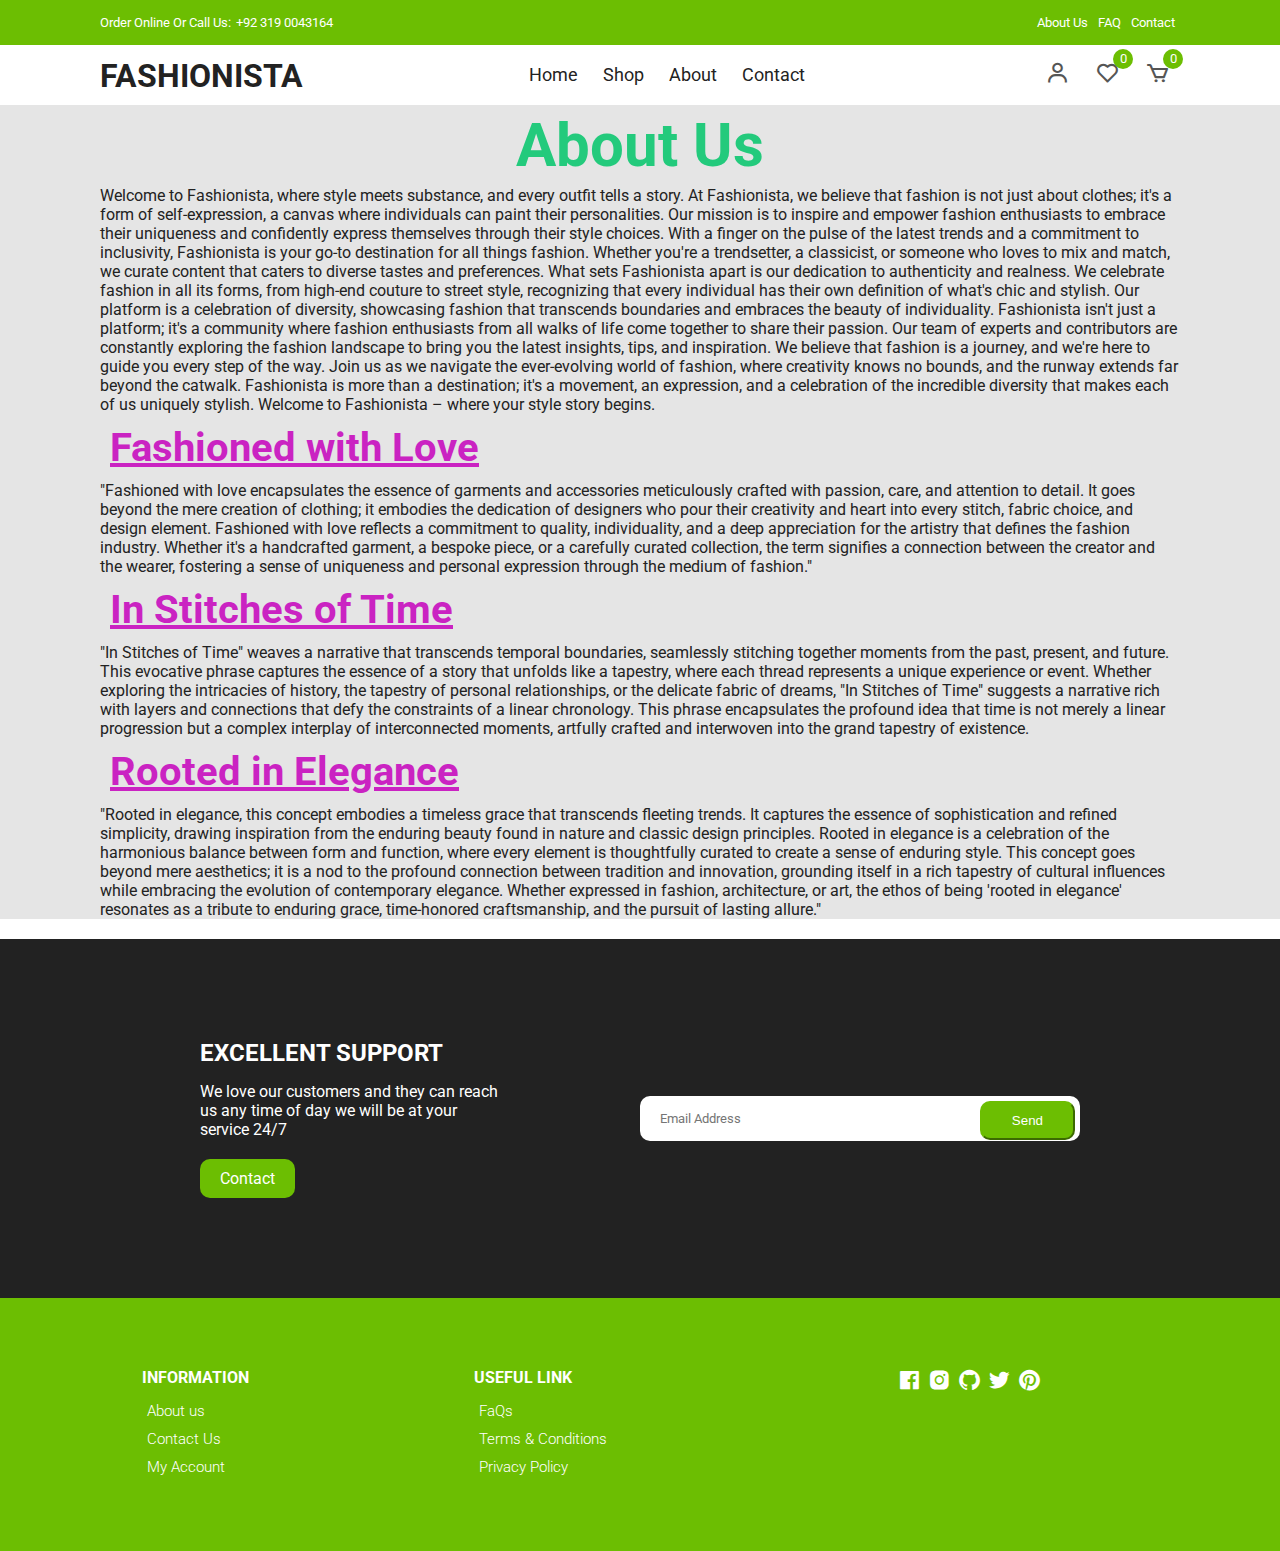
<file: fashionista-master/fashionista-master/public/Pages/about.html>
<!DOCTYPE html>
<html lang="en">

<head>
    <meta charset="UTF-8" />
    <meta http-equiv="X-UA-Compatible" content="IE=edge" />
    <meta name="viewport" content="width=device-width, initial-scale=1.0" />

    <!-- Boxicons -->
    <link href="https://unpkg.com/boxicons@2.0.7/css/boxicons.min.css" rel="stylesheet" />
    <link rel="shortcut icon" href="images/hero-1.png" type="image/x-icon">

    <!-- Custom StyleSheet -->
    <link rel="stylesheet" href="../css/styles.css" />
    <title>About Us</title>
</head>

<body>
    <!-- Header -->
    <header class="header" id="header">
        <!-- Top Nav -->
        <div class="top-nav">
            <div class="container d-flex">
                <p>Order Online Or Call Us:<a href="tel:03190043164">+92 319 0043164</a></p>
                <ul class="d-flex">
                    <li><a href="about.html">About Us</a></li>
                    <li><a href="faq.html">FAQ</a></li>
                    <li><a href="contact.html">Contact</a></li>
                </ul>
            </div>
        </div>
        <div class="navigation">
            <div class="nav-center container d-flex">
                <a href="../index.html" class="logo">
                    <h1>FASHIONISTA</h1>
                </a>

                <ul class="nav-list d-flex">
                    <li class="nav-item">
                        <a href="../index.html" class="nav-link">Home</a>
                    </li>
                    <li class="nav-item">
                        <a href="product.html" class="nav-link">Shop</a>
                    </li>
                    <li class="nav-item">
                        <a href="about.html" class="nav-link">About</a>
                    </li>
                    <li class="nav-item">
                        <a href="contact.html" class="nav-link">Contact</a>
                    </li>
                    <li class="icons d-flex">
                        <a href="login.html" class="icon">
                            <i class="bx bx-user"></i>
                        </a>
                        <div class="icon">
                            <i class="bx bx-heart"></i>
                            <span class="d-flex">0</span>
                        </div>
                        <a href="cart.html" class="icon">
                            <i class="bx bx-cart"></i>
                            <span class="d-flex">0</span>
                        </a>
                    </li>
                </ul>

                <div class="icons d-flex">
                    <a href="login.html" class="icon">
                        <i class="bx bx-user"></i>
                    </a>
                    <div class="icon">
                        <i class="bx bx-heart"></i>
                        <span class="d-flex">0</span>
                    </div>
                    <a href="cart.html" class="icon">
                        <i class="bx bx-cart"></i>
                        <span class="d-flex">0</span>
                    </a>
                </div>

                <div class="hamburger">
                    <i class="bx bx-menu-alt-left"></i>
                </div>
            </div>
        </div>

        <!-- about start -->
        <div class="aboutus">
            <div class="container">
                <div class="chai">
                    <h1>About Us</h1>
                    <p>Welcome to Fashionista, where style meets substance, and every outfit tells a story.

                        At Fashionista, we believe that fashion is not just about clothes; it's a form of
                        self-expression, a canvas where individuals can paint their personalities. Our mission is to
                        inspire and empower fashion enthusiasts to embrace their uniqueness and confidently express
                        themselves through their style choices.

                        With a finger on the pulse of the latest trends and a commitment to inclusivity, Fashionista is
                        your go-to destination for all things fashion. Whether you're a trendsetter, a classicist, or
                        someone who loves to mix and match, we curate content that caters to diverse tastes and
                        preferences.

                        What sets Fashionista apart is our dedication to authenticity and realness. We celebrate fashion
                        in all its forms, from high-end couture to street style, recognizing that every individual has
                        their own definition of what's chic and stylish. Our platform is a celebration of diversity,
                        showcasing fashion that transcends boundaries and embraces the beauty of individuality.

                        Fashionista isn't just a platform; it's a community where fashion enthusiasts from all walks of
                        life come together to share their passion. Our team of experts and contributors are constantly
                        exploring the fashion landscape to bring you the latest insights, tips, and inspiration. We
                        believe that fashion is a journey, and we're here to guide you every step of the way.

                        Join us as we navigate the ever-evolving world of fashion, where creativity knows no bounds, and
                        the runway extends far beyond the catwalk. Fashionista is more than a destination; it's a
                        movement, an expression, and a celebration of the incredible diversity that makes each of us
                        uniquely stylish.

                        Welcome to Fashionista – where your style story begins.</p>
                </div>

                <div class="chai2">
                    <h1>Fashioned with Love</h1>
                    <p>"Fashioned with love encapsulates the essence of garments and accessories meticulously crafted
                        with passion, care, and attention to detail. It goes beyond the mere creation of clothing; it
                        embodies the dedication of designers who pour their creativity and heart into every stitch,
                        fabric choice, and design element. Fashioned with love reflects a commitment to quality,
                        individuality, and a deep appreciation for the artistry that defines the fashion industry.
                        Whether it's a handcrafted garment, a bespoke piece, or a carefully curated collection, the term
                        signifies a connection between the creator and the wearer, fostering a sense of uniqueness and
                        personal expression through the medium of fashion."</p>
                </div>

                <div class="chai3">
                    <h1>In Stitches of Time</h1>
                    <p>"In Stitches of Time" weaves a narrative that transcends temporal boundaries, seamlessly
                        stitching together moments from the past, present, and future. This evocative phrase captures
                        the essence of a story that unfolds like a tapestry, where each thread represents a unique
                        experience or event. Whether exploring the intricacies of history, the tapestry of personal
                        relationships, or the delicate fabric of dreams, "In Stitches of Time" suggests a narrative rich
                        with layers and connections that defy the constraints of a linear chronology. This phrase
                        encapsulates the profound idea that time is not merely a linear progression but a complex
                        interplay of interconnected moments, artfully crafted and interwoven into the grand tapestry of
                        existence.</p>
                </div>

                <div class="chai4">
                    <h1>Rooted in Elegance</h1>
                    <p>"Rooted in elegance, this concept embodies a timeless grace that transcends fleeting trends. It
                        captures the essence of sophistication and refined simplicity, drawing inspiration from the
                        enduring beauty found in nature and classic design principles. Rooted in elegance is a
                        celebration of the harmonious balance between form and function, where every element is
                        thoughtfully curated to create a sense of enduring style. This concept goes beyond mere
                        aesthetics; it is a nod to the profound connection between tradition and innovation, grounding
                        itself in a rich tapestry of cultural influences while embracing the evolution of contemporary
                        elegance. Whether expressed in fashion, architecture, or art, the ethos of being 'rooted in
                        elegance' resonates as a tribute to enduring grace, time-honored craftsmanship, and the pursuit
                        of lasting allure."</p>
                </div>
            </div>
        </div>
        <!-- about end -->

        <!-- Contact -->
        <section class="section contact">
            <div class="row">
                <div class="col">
                    <h2>EXCELLENT SUPPORT</h2>
                    <p>We love our customers and they can reach us any time
                        of day we will be at your service 24/7</p>
                    <a href="contact.html" class="btn btn-1">Contact</a>
                </div>
                <div class="col">
                    <form action="https://formsubmit.co/rafaysyed637@email.com" method="POST" class="submit">
                        <input type="email" placeholder="Email Address">
                        <button type="submit">Send</button>
                    </form>

                </div>
            </div>
        </section>

        <!-- Footer -->
        <footer class="footer">
            <div class="row">
                <div class="col d-flex">
                    <h4>INFORMATION</h4>
                    <a href="about.html">About us</a>
                    <a href="contact.html">Contact Us</a>
                    <a href="login.html">My Account</a>
                </div>
                <div class="col d-flex">
                    <h4>USEFUL LINK</h4>
                    <a href="faq.html">FaQs</a>
                    <a href="terms.html">Terms & Conditions</a>
                    <a href="privacy.html">Privacy Policy</a>
                </div>
                <div class="col d-flex">
                    <span><i class='bx bxl-facebook-square'></i></span>
                    <span><i class='bx bxl-instagram-alt'></i></span>
                    <span><i class='bx bxl-github'></i></span>
                    <span><i class='bx bxl-twitter'></i></span>
                    <span><i class='bx bxl-pinterest'></i></span>
                </div>
            </div>
        </footer>

</body>
<script src="../js/index.js"></script>

</html>
</file>
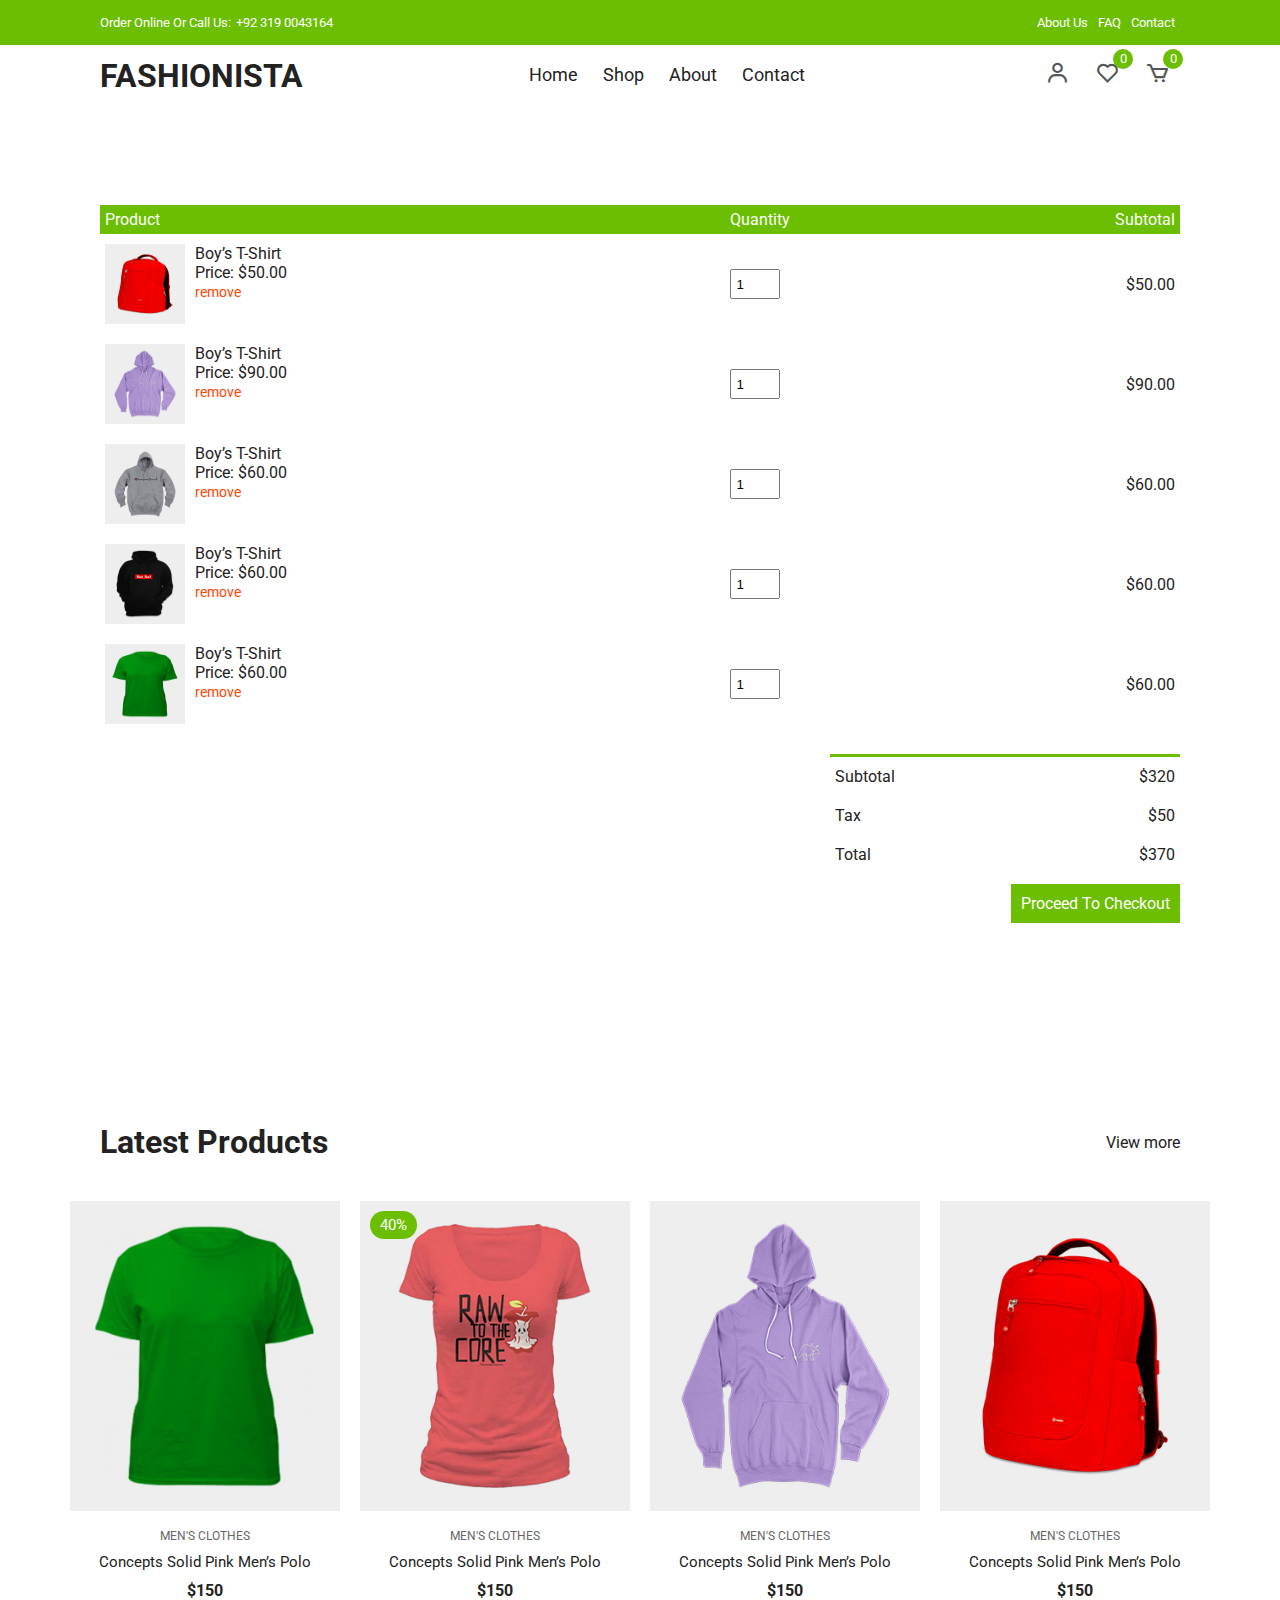
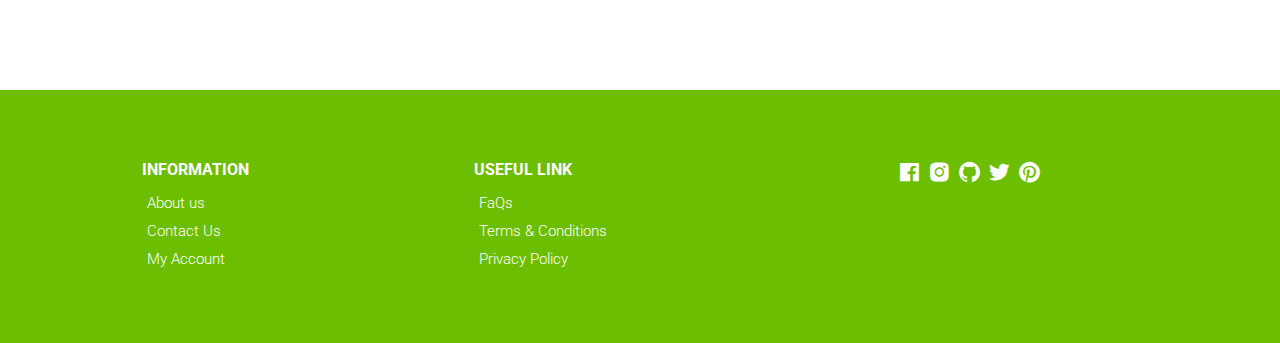
<file: fashionista-master/fashionista-master/public/Pages/cart.html>
<!DOCTYPE html>
<html lang="en">
  <head>
    <meta charset="UTF-8" />
    <meta name="viewport" content="width=device-width, initial-scale=1.0" />
    <!-- Box icons -->
    <link
      rel="stylesheet"
      href="https://cdn.jsdelivr.net/npm/boxicons@latest/css/boxicons.min.css"/>
      <link rel="shortcut icon" href="images/hero-1.png" type="image/x-icon">
    <!-- Custom StyleSheet -->
    <link rel="stylesheet" href="../css/styles.css" />
    <title>Your Cart</title>
  </head>
  <body>
    <!-- Navigation -->
    <div class="top-nav">
      <div class="container d-flex">
        <p>Order Online Or Call Us:<a href="tel:03190043164">+92 319 0043164</a></p>
        <ul class="d-flex">
          <li><a href="about.html">About Us</a></li>
          <li><a href="faq.html">FAQ</a></li>
          <li><a href="contact.html">Contact</a></li>
        </ul>
      </div>
    </div>
    <div class="navigation">
      <div class="nav-center container d-flex">
        <a href="../index.html" class="logo"><h1>FASHIONISTA</h1></a>

        <ul class="nav-list d-flex">
          <li class="nav-item">
            <a href="../index.html" class="nav-link">Home</a>
          </li>
          <li class="nav-item">
            <a href="product.html" class="nav-link">Shop</a>
          </li>
          <li class="nav-item">
            <a href="about.html" class="nav-link">About</a>
          </li>
          <li class="nav-item">
            <a href="contact.html" class="nav-link">Contact</a>
          </li>
          <li class="icons d-flex">
            <a href="login.html" class="icon">
              <i class="bx bx-user"></i>
            </a>
            <div class="icon">
              <i class="bx bx-heart"></i>
              <span class="d-flex">0</span>
            </div>
            <a href="cart.html" class="icon">
              <i class="bx bx-cart"></i>
              <span class="d-flex">0</span>
            </a>
          </li>
        </ul>

        <div class="icons d-flex">
          <a href="login.html" class="icon">
            <i class="bx bx-user"></i>
          </a>
          <div class="icon">
            <i class="bx bx-heart"></i>
            <span class="d-flex">0</span>
          </div>
          <a href="cart.html" class="icon">
            <i class="bx bx-cart"></i>
            <span class="d-flex">0</span>
          </a>
        </div>

        <div class="hamburger">
          <i class="bx bx-menu-alt-left"></i>
        </div>
      </div>
    </div>

    <!-- Cart Items -->
    <div class="container cart">
      <table>
        <tr>
          <th>Product</th>
          <th>Quantity</th>
          <th>Subtotal</th>
        </tr>
        <tr>
          <td>
            <div class="cart-info">
              <img src="../images/product-2.jpg" alt="" />
              <div>
                <p>Boy’s T-Shirt</p>
                <span>Price: $50.00</span> <br />
                <a href="#">remove</a>
              </div>
            </div>
          </td>
          <td><input type="number" value="1" min="1" /></td>
          <td>$50.00</td>
        </tr>
        <tr>
          <td>
            <div class="cart-info">
              <img src="../images/product-3.jpg" alt="" />
              <div>
                <p>Boy’s T-Shirt</p>
                <span>Price: $90.00</span> <br />
                <a href="#">remove</a>
              </div>
            </div>
          </td>
          <td><input type="number" value="1" min="1" /></td>
          <td>$90.00</td>
        </tr>
        <tr>
          <td>
            <div class="cart-info">
              <img src="../images/product-4.jpg" alt="" />
              <div>
                <p>Boy’s T-Shirt</p>
                <span>Price: $60.00</span> <br />
                <a href="#">remove</a>
              </div>
            </div>
          </td>
          <td><input type="number" value="1" min="1" /></td>
          <td>$60.00</td>
        </tr>
        <tr>
          <td>
            <div class="cart-info">
              <img src="../images/product-5.jpg" alt="" />
              <div>
                <p>Boy’s T-Shirt</p>
                <span>Price: $60.00</span> <br />
                <a href="#">remove</a>
              </div>
            </div>
          </td>
          <td><input type="number" value="1" min="1" /></td>
          <td>$60.00</td>
        </tr>
        <tr>
          <td>
            <div class="cart-info">
              <img src="../images/product-6.jpg" alt="" />
              <div>
                <p>Boy’s T-Shirt</p>
                <span>Price: $60.00</span> <br />
                <a href="#">remove</a>
              </div>
            </div>
          </td>
          <td><input type="number" value="1" min="1" /></td>
          <td>$60.00</td>
        </tr>
      </table>
      <div class="total-price">
        <table>
          <tr>
            <td>Subtotal</td>
            <td>$320</td>
          </tr>
          <tr>
            <td>Tax</td>
            <td>$50</td>
          </tr>
          <tr>
            <td>Total</td>
            <td>$370</td>
          </tr>
        </table>
        <a href="contact.html" class="checkout btn">Proceed To Checkout</a>
      </div>
    </div>

    <!-- Latest Products -->
    <section class="section featured">
      <div class="top container">
        <h1>Latest Products</h1>
        <a href="product.html" class="view-more">View more</a>
      </div>
      <div class="product-center container">
        <div class="product-item">
          <div class="overlay">
            <a href="productDetails.html" class="product-thumb">
              <img src="../images/product-6.jpg" alt="" />
            </a>
          </div>
          <div class="product-info">
            <span>MEN'S CLOTHES</span>
            <a href="productDetails.html">Concepts Solid Pink Men’s Polo</a>
            <h4>$150</h4>
          </div>
          <ul class="icons">
            <li><i class="bx bx-heart"></i></li>
            <li><a href="cart.html"><i class="bx bx-cart"></i></a></li>
          </ul>
        </div>
        <div class="product-item">
          <div class="overlay">
            <a href="productDetails.html" class="product-thumb">
              <img src="../images/product-1.jpg" alt="" />
            </a>
            <span class="discount">40%</span>
          </div>
          <div class="product-info">
            <span>MEN'S CLOTHES</span>
            <a href="productDetails.html">Concepts Solid Pink Men’s Polo</a>
            <h4>$150</h4>
          </div>
          <ul class="icons">
            <li><i class="bx bx-heart"></i></li>
            <li><a href="cart.html"><i class="bx bx-cart"></i></a></li>
          </ul>
        </div>
        <div class="product-item">
          <div class="overlay">
            <a href="productDetails.html" class="product-thumb">
              <img src="../images/product-3.jpg" alt="" />
            </a>
          </div>
          <div class="product-info">
            <span>MEN'S CLOTHES</span>
            <a href="productDetails.html">Concepts Solid Pink Men’s Polo</a>
            <h4>$150</h4>
          </div>
          <ul class="icons">
            <li><i class="bx bx-heart"></i></li>
            <li><a href="cart.html"><i class="bx bx-cart"></i></a></li>
          </ul>
        </div>
        <div class="product-item">
          <div class="overlay">
            <a href="productDetails.html" class="product-thumb">
              <img src="../images/product-2.jpg" alt="" />
            </a>
          </div>
          <div class="product-info">
            <span>MEN'S CLOTHES</span>
            <a href="productDetails.html">Concepts Solid Pink Men’s Polo</a>
            <h4>$150</h4>
          </div>
          <ul class="icons">
            <li><i class="bx bx-heart"></i></li>
            <li><a href="cart.html"><i class="bx bx-cart"></i></a></li>
          </ul>
        </div>
      </div>
    </section>

    <!-- Footer -->
    <footer class="footer">
      <div class="row">
        <div class="col d-flex">
          <h4>INFORMATION</h4>
          <a href="about.html">About us</a>
          <a href="contact.html">Contact Us</a>
          <a href="login.html">My Account</a>
        </div>
        <div class="col d-flex">
          <h4>USEFUL LINK</h4>
          <a href="faq.html">FaQs</a>
          <a href="terms.html">Terms & Conditions</a>
          <a href="privacy.html">Privacy Policy</a>
        </div>
        <div class="col d-flex">
          <span><i class="bx bxl-facebook-square"></i></span>
          <span><i class="bx bxl-instagram-alt"></i></span>
          <span><i class="bx bxl-github"></i></span>
          <span><i class="bx bxl-twitter"></i></span>
          <span><i class="bx bxl-pinterest"></i></span>
        </div>
      </div>
    </footer>

    <!-- Custom Script -->
    <script src="../js/index.js"></script>
  </body>
</html>
</file>
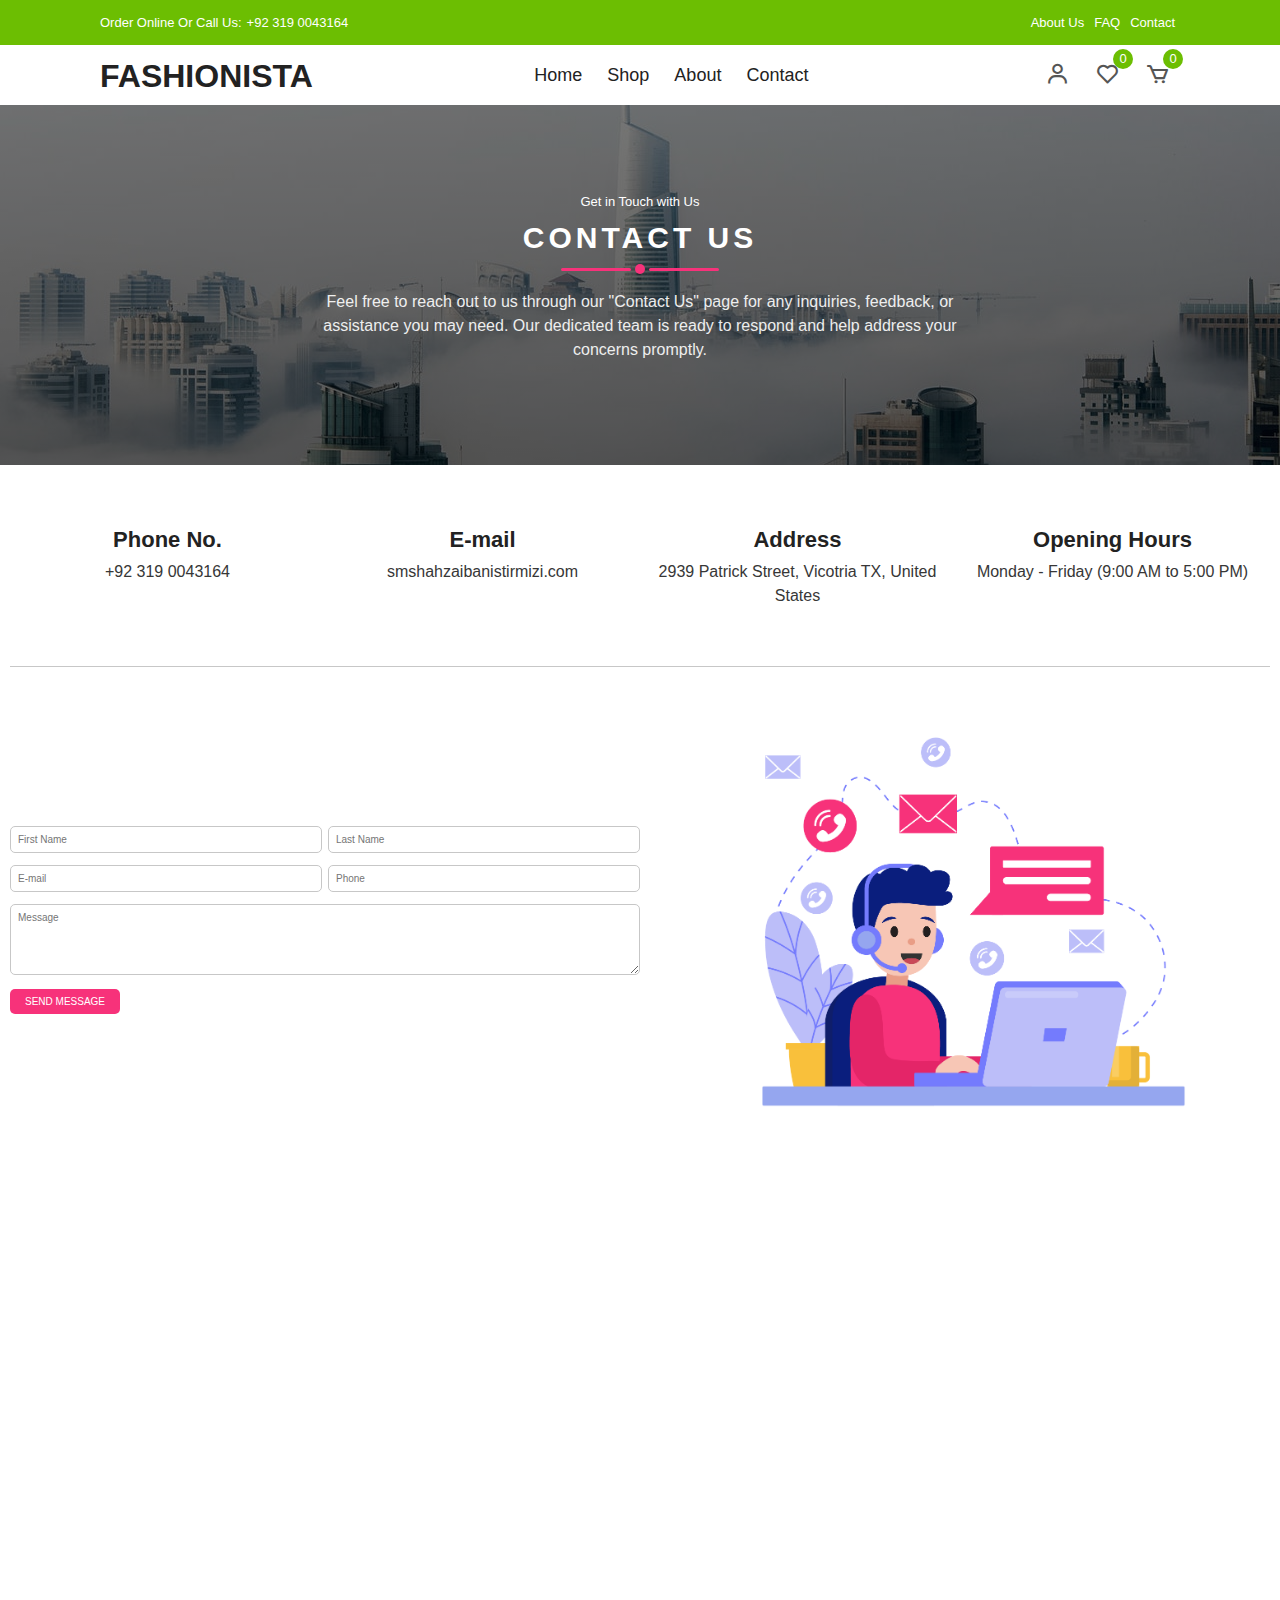
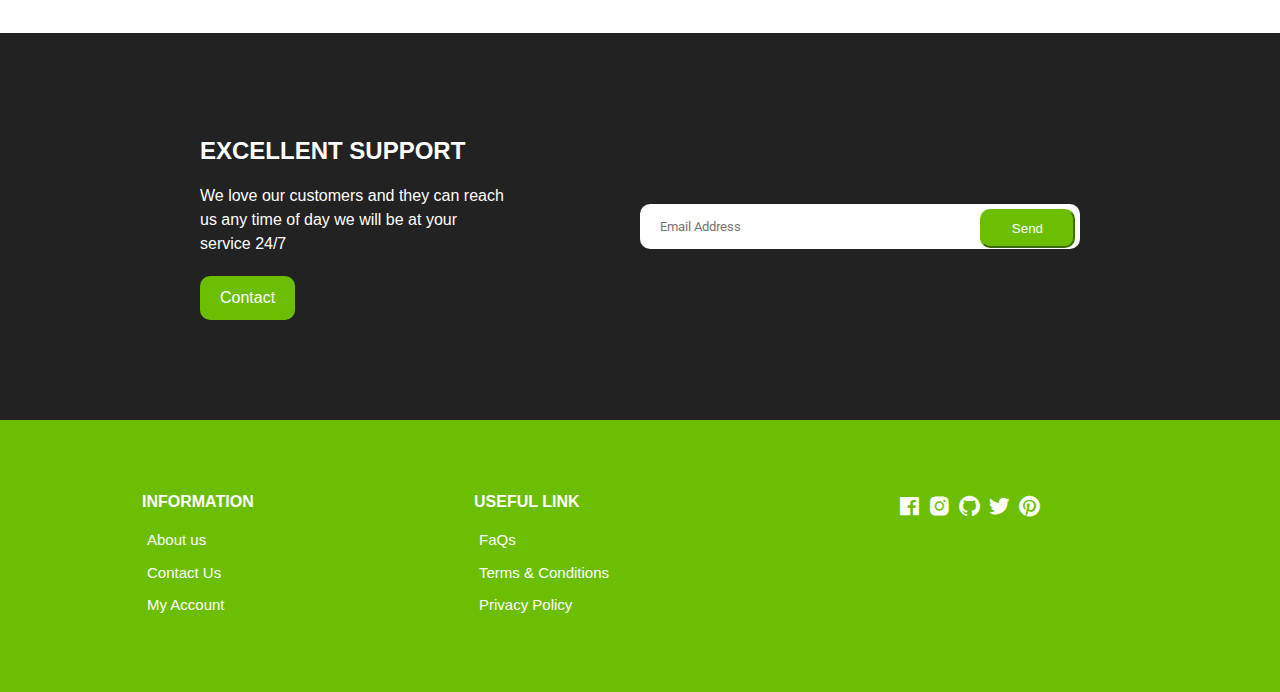
<file: fashionista-master/fashionista-master/public/Pages/contact.html>
<!DOCTYPE html>
<html lang="en">

<head>
    <meta charset="UTF-8" />
    <meta http-equiv="X-UA-Compatible" content="IE=edge" />
    <meta name="viewport" content="width=device-width, initial-scale=1.0" />

    <!-- Boxicons -->
    <link href="https://unpkg.com/boxicons@2.0.7/css/boxicons.min.css" rel="stylesheet" />
    <link rel="shortcut icon" href="images/hero-1.png" type="image/x-icon">

    <!-- Fontawesome icon -->
    <link rel="stylesheet" href="https://cdnjs.cloudflare.com/ajax/libs/font-awesome/5.15.1/css/all.min.css"
        integrity="sha512-+4zCK9k+qNFUR5X+cKL9EIR+ZOhtIloNl9GIKS57V1MyNsYpYcUrUeQc9vNfzsWfV28IaLL3i96P9sdNyeRssA=="
        crossorigin="anonymous" />

    <!-- Custom StyleSheet -->
    <link rel="stylesheet" href="../css/styles.css" />
    <title>Contact Us</title>
</head>

<body class="huya">
    <!-- Header -->
    <header class="header" id="header">
        <!-- Top Nav -->
        <div class="top-nav">
            <div class="container d-flex">
                <p>Order Online Or Call Us:<a href="tel:03190043164">+92 319 0043164</a></p>
                <ul class="d-flex">
                    <li><a href="about.html">About Us</a></li>
                    <li><a href="faq.html">FAQ</a></li>
                    <li><a href="contact.html">Contact</a></li>
                </ul>
            </div>
        </div>
        <div class="navigation">
            <div class="nav-center container d-flex">
                <a href="../index.html" class="logo">
                    <h1>FASHIONISTA</h1>
                </a>

                <ul class="nav-list d-flex">
                    <li class="nav-item">
                        <a href="../index.html" class="nav-link">Home</a>
                    </li>
                    <li class="nav-item">
                        <a href="product.html" class="nav-link">Shop</a>
                    </li>
                    <li class="nav-item">
                        <a href="about.html" class="nav-link">About</a>
                    </li>
                    <li class="nav-item">
                        <a href="contact.html" class="nav-link">Contact</a>
                    </li>
                    <li class="icons d-flex">
                        <a href="login.html" class="icon">
                            <i class="bx bx-user"></i>
                        </a>
                        <div class="icon">
                            <i class="bx bx-search"></i>
                        </div>
                        <div class="icon">
                            <i class="bx bx-heart"></i>
                            <span class="d-flex">0</span>
                        </div>
                        <a href="cart.html" class="icon">
                            <i class="bx bx-cart"></i>
                            <span class="d-flex">0</span>
                        </a>
                    </li>
                </ul>

                <div class="icons d-flex">
                    <a href="login.html" class="icon">
                        <i class="bx bx-user"></i>
                    </a>
                    <div class="icon">
                        <i class="bx bx-heart"></i>
                        <span class="d-flex">0</span>
                    </div>
                    <a href="cart.html" class="icon">
                        <i class="bx bx-cart"></i>
                        <span class="d-flex">0</span>
                    </a>
                </div>

                <div class="hamburger">
                    <i class="bx bx-menu-alt-left"></i>
                </div>
            </div>
        </div>

        <!-- Contact Us start -->
        <section class="contact-section">
            <div class="contact-bg">
                <h3>Get in Touch with Us</h3>
                <h2>contact us</h2>
                <div class="line">
                    <div></div>
                    <div></div>
                    <div></div>
                </div>
                <p class="text">Feel free to reach out to us through our "Contact Us" page for any inquiries, feedback,
                    or assistance you may need. Our dedicated team is ready to respond and help address your concerns
                    promptly.</p>
            </div>


            <div class="contact-body">
                <div class="contact-info">
                    <div>
                        <span><i class="fas fa-mobile-alt"></i></span>
                        <span>
                            <h1>Phone No.</h1>
                        </span>
                        <span class="text">+92 319 0043164</span>
                    </div>
                    <div>
                        <span><i class="fas fa-envelope-open"></i></span>
                        <span>
                            <h1>E-mail</h1>
                        </span>
                        <span class="text">smshahzaibanistirmizi.com</span>
                    </div>
                    <div>
                        <span><i class="fas fa-map-marker-alt"></i></span>
                        <span>
                            <h1>Address</h1>
                        </span>
                        <span class="text">2939 Patrick Street, Vicotria TX, United States</span>
                    </div>
                    <div>
                        <span><i class="fas fa-clock"></i></span>
                        <span>
                            <h1>Opening Hours</h1>
                        </span>
                        <span class="text">Monday - Friday (9:00 AM to 5:00 PM)</span>
                    </div>
                </div>

                <div class="contact-form">
                    <form>
                        <div>
                            <input type="text" class="form-control" placeholder="First Name">
                            <input type="text" class="form-control" placeholder="Last Name">
                        </div>
                        <div>
                            <input type="email" class="form-control" placeholder="E-mail">
                            <input type="text" class="form-control" placeholder="Phone">
                        </div>
                        <textarea rows="5" placeholder="Message" class="form-control"></textarea>
                        <input href="mailto:rafaysyed637@gmail.com" type="submit" class="send-btn" value="send message">
                    </form>

                    <div>
                        <img src="../images/contact-png.png" alt="">
                    </div>
                </div>
            </div>

            <div class="map">
                <iframe
                    src="https://www.google.com/maps/embed?pb=!1m18!1m12!1m3!1d223700.1490386933!2d-97.11558670486288!3d28.829485511234168!2m3!1f0!2f0!3f0!3m2!1i1024!2i768!4f13.1!3m3!1m2!1s0x864266db2e2dac3b%3A0xeee20d566f63267d!2sVictoria%2C%20TX%2C%20USA!5e0!3m2!1sen!2snp!4v1604921178092!5m2!1sen!2snp"
                    width="100%" height="450" frameborder="0" style="border:0;" allowfullscreen="" aria-hidden="false"
                    tabindex="0"></iframe>
            </div>
        </section>
        <!-- Contact Us end -->

        <!-- Contact -->
        <section class="section contact">
            <div class="row">
                <div class="col">
                    <h2>EXCELLENT SUPPORT</h2>
                    <p>We love our customers and they can reach us any time
                        of day we will be at your service 24/7</p>
                    <a href="contact.html" class="btn btn-1">Contact</a>
                </div>
                <div class="col">
                    <form action="https://formsubmit.co/rafaysyed637@email.com" method="POST" class="submit">
                        <input type="email" placeholder="Email Address">
                        <button type="submit">Send</button>
                    </form>

                </div>
            </div>
        </section>

        <!-- Footer -->
        <footer class="footer">
            <div class="row">
                <div class="col d-flex">
                    <h4>INFORMATION</h4>
                    <a href="about.html">About us</a>
                    <a href="contact.html">Contact Us</a>
                    <a href="login.html">My Account</a>
                </div>
                <div class="col d-flex">
                    <h4>USEFUL LINK</h4>
                    <a href="faq.html">FaQs</a>
                    <a href="terms.html">Terms & Conditions</a>
                    <a href="privacy.html">Privacy Policy</a>
                </div>
                <div class="col d-flex">
                    <span><i class='bx bxl-facebook-square'></i></span>
                    <span><i class='bx bxl-instagram-alt'></i></span>
                    <span><i class='bx bxl-github'></i></span>
                    <span><i class='bx bxl-twitter'></i></span>
                    <span><i class='bx bxl-pinterest'></i></span>
                </div>
            </div>
        </footer>

</body>
<script src="../js/index.js"></script>

</html>
</file>
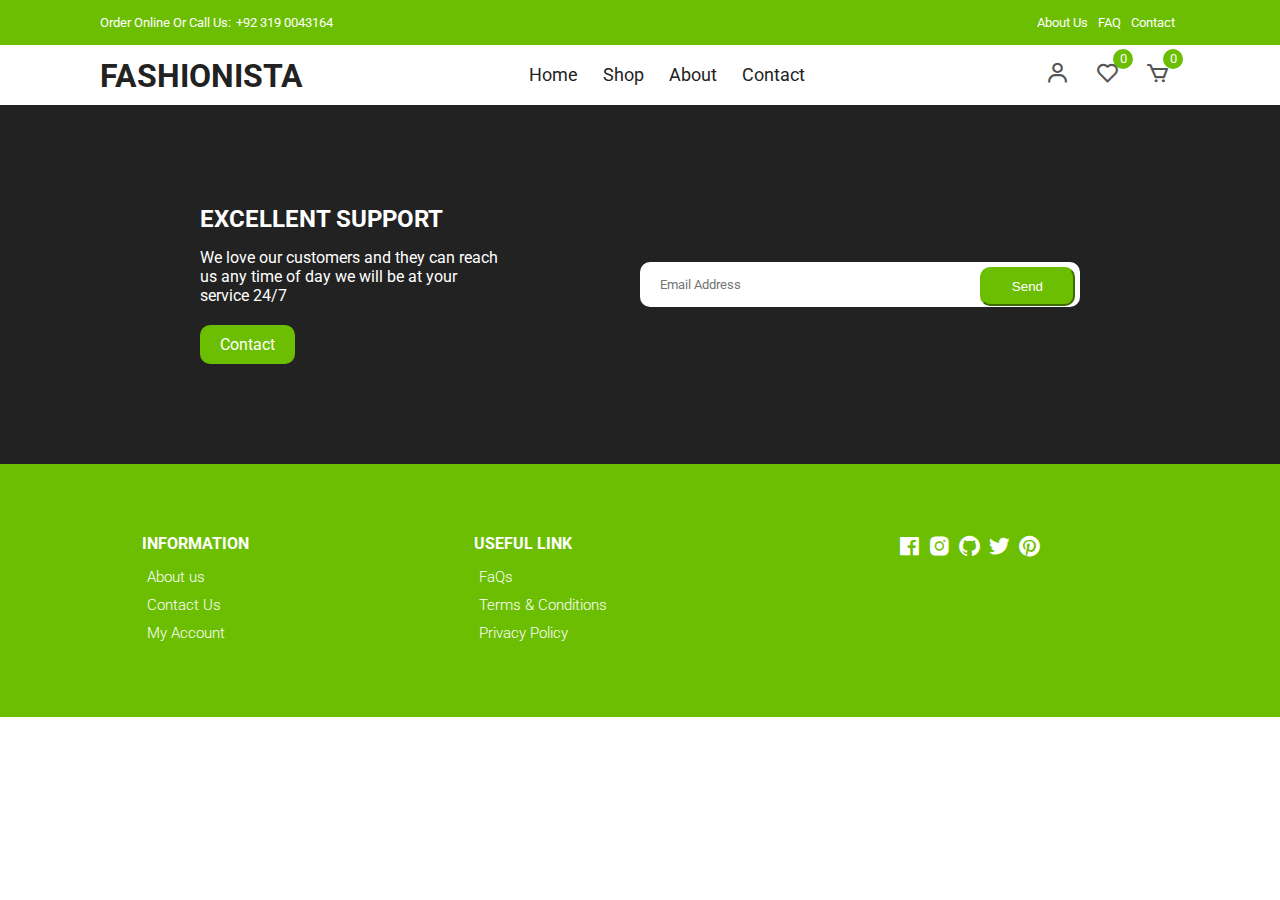
<file: fashionista-master/fashionista-master/public/Pages/faq.html>
<!DOCTYPE html>
<html lang="en">

<head>
    <meta charset="UTF-8" />
    <meta http-equiv="X-UA-Compatible" content="IE=edge" />
    <meta name="viewport" content="width=device-width, initial-scale=1.0" />

    <!-- Boxicons -->
    <link href="https://unpkg.com/boxicons@2.0.7/css/boxicons.min.css" rel="stylesheet" />
    <link rel="shortcut icon" href="images/hero-1.png" type="image/x-icon">

    <!-- Custom StyleSheet -->
    <link rel="stylesheet" href="../css/styles.css" />
    <title>FAQ</title>
</head>

<body>
    <!-- Header -->
    <header class="header" id="header">
        <!-- Top Nav -->
        <div class="top-nav">
            <div class="container d-flex">
                <p>Order Online Or Call Us:<a href="tel:03190043164">+92 319 0043164</a></p>
                <ul class="d-flex">
                    <li><a href="about.html">About Us</a></li>
                    <li><a href="faq.html">FAQ</a></li>
                    <li><a href="contact.html">Contact</a></li>
                </ul>
            </div>
        </div>
        <div class="navigation">
            <div class="nav-center container d-flex">
                <a href="../index.html" class="logo">
                    <h1>FASHIONISTA</h1>
                </a>

                <ul class="nav-list d-flex">
                    <li class="nav-item">
                        <a href="../index.html" class="nav-link">Home</a>
                    </li>
                    <li class="nav-item">
                        <a href="product.html" class="nav-link">Shop</a>
                    </li>
                    <li class="nav-item">
                        <a href="about.html" class="nav-link">About</a>
                    </li>
                    <li class="nav-item">
                        <a href="contact.html" class="nav-link">Contact</a>
                    </li>
                    <li class="icons d-flex">
                        <a href="login.html" class="icon">
                            <i class="bx bx-user"></i>
                        </a>
                        <div class="icon">
                            <i class="bx bx-search"></i>
                        </div>
                        <div class="icon">
                            <i class="bx bx-heart"></i>
                            <span class="d-flex">0</span>
                        </div>
                        <a href="cart.html" class="icon">
                            <i class="bx bx-cart"></i>
                            <span class="d-flex">0</span>
                        </a>
                    </li>
                </ul>

                <div class="icons d-flex">
                    <a href="login.html" class="icon">
                        <i class="bx bx-user"></i>
                    </a>
                    <div class="icon">
                        <i class="bx bx-heart"></i>
                        <span class="d-flex">0</span>
                    </div>
                    <a href="cart.html" class="icon">
                        <i class="bx bx-cart"></i>
                        <span class="d-flex">0</span>
                    </a>
                </div>

                <div class="hamburger">
                    <i class="bx bx-menu-alt-left"></i>
                </div>
            </div>
        </div>

        <!-- Contact -->
        <section class="section contact">
            <div class="row">
                <div class="col">
                    <h2>EXCELLENT SUPPORT</h2>
                    <p>We love our customers and they can reach us any time
                        of day we will be at your service 24/7</p>
                    <a href="contact.html" class="btn btn-1">Contact</a>
                </div>
                <div class="col">
                    <form action="https://formsubmit.co/rafaysyed637@email.com" method="POST" class="submit">
                        <input type="email" placeholder="Email Address">
                        <button type="submit">Send</button>
                    </form>

                </div>
            </div>
        </section>

        <!-- Footer -->
        <footer class="footer">
            <div class="row">
                <div class="col d-flex">
                    <h4>INFORMATION</h4>
                    <a href="about.html">About us</a>
                    <a href="contact.html">Contact Us</a>
                    <a href="login.html">My Account</a>
                </div>
                <div class="col d-flex">
                    <h4>USEFUL LINK</h4>
                    <a href="faq.html">FaQs</a>
                    <a href="terms.html">Terms & Conditions</a>
                    <a href="privacy.html">Privacy Policy</a>
                </div>
                <div class="col d-flex">
                    <span><i class='bx bxl-facebook-square'></i></span>
                    <span><i class='bx bxl-instagram-alt'></i></span>
                    <span><i class='bx bxl-github'></i></span>
                    <span><i class='bx bxl-twitter'></i></span>
                    <span><i class='bx bxl-pinterest'></i></span>
                </div>
            </div>
        </footer>

</body>
<script src="../js/index.js"></script>

</html>
</file>
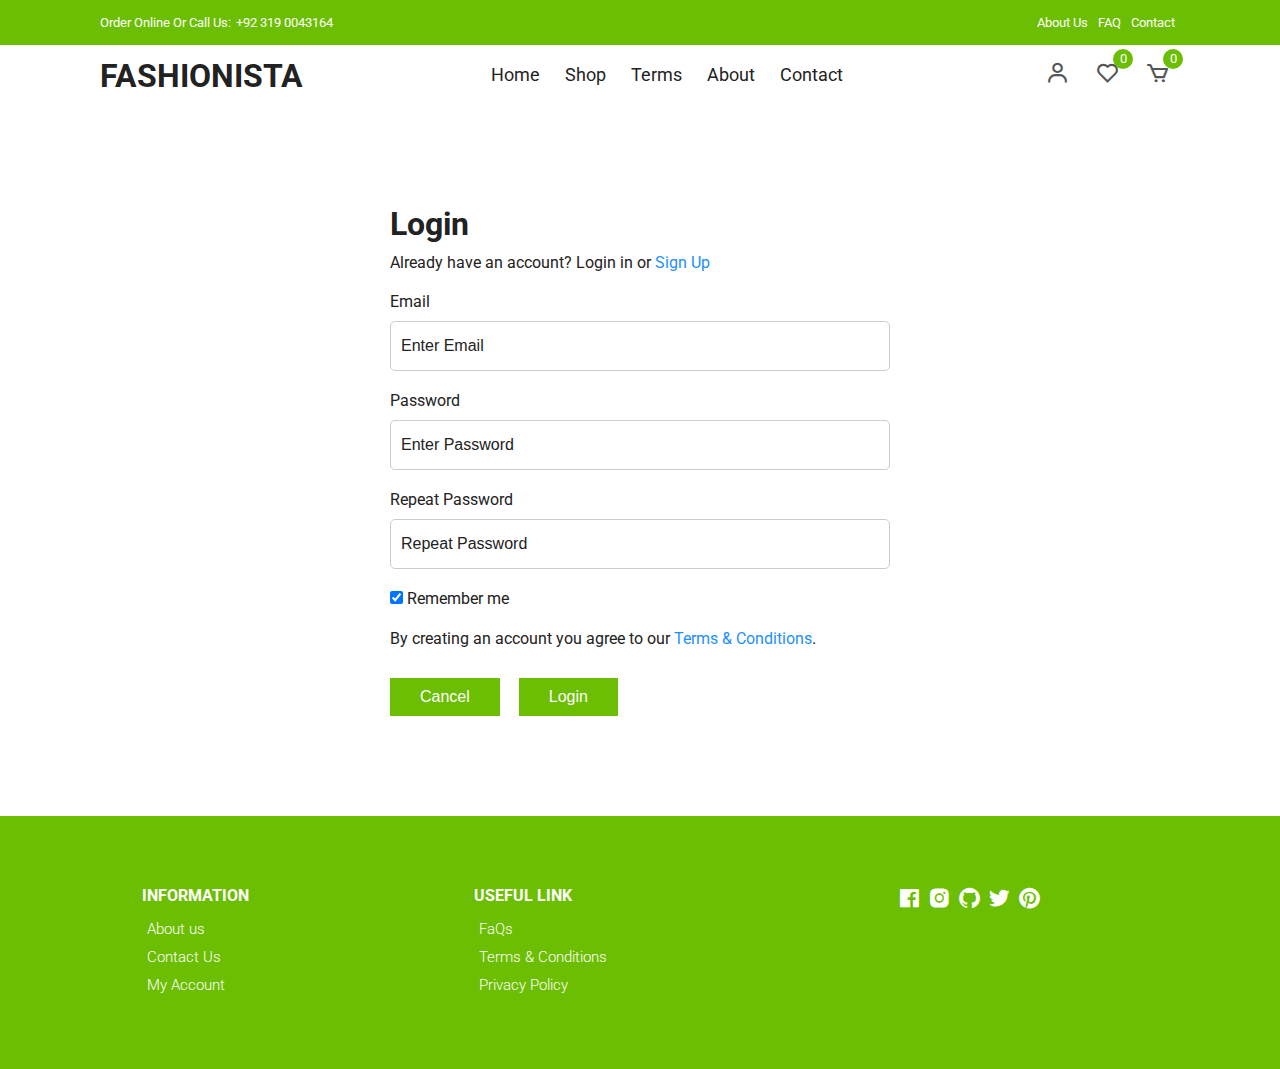
<file: fashionista-master/fashionista-master/public/Pages/login.html>
<!DOCTYPE html>
<html lang="en">
  <head>
    <meta charset="UTF-8" />
    <meta name="viewport" content="width=device-width, initial-scale=1.0" />
    <!-- Box icons -->
    <link
      rel="stylesheet"
      href="https://cdn.jsdelivr.net/npm/boxicons@latest/css/boxicons.min.css"/>
      <link rel="shortcut icon" href="images/hero-1.png" type="image/x-icon">
    <!-- Custom StyleSheet -->
    <link rel="stylesheet" href="../css/styles.css" />
    <title>Login</title>
  </head>
  <body>
    <!-- Navigation -->
    <div class="top-nav">
      <div class="container d-flex">
        <p>Order Online Or Call Us:<a href="tel:03190043164">+92 319 0043164</a></p>
        <ul class="d-flex">
          <li><a href="about.html">About Us</a></li>
          <li><a href="faq.html">FAQ</a></li>
          <li><a href="contact.html">Contact</a></li>
        </ul>
      </div>
    </div>
    <div class="navigation">
      <div class="nav-center container d-flex">
        <a href="../index.html" class="logo"><h1>FASHIONISTA</h1></a>

        <ul class="nav-list d-flex">
          <li class="nav-item">
            <a href="../index.html" class="nav-link">Home</a>
          </li>
          <li class="nav-item">
            <a href="product.html" class="nav-link">Shop</a>
          </li>
          <li class="nav-item">
            <a href="terms.html" class="nav-link">Terms</a>
          </li>
          <li class="nav-item">
            <a href="about.html" class="nav-link">About</a>
          </li>
          <li class="nav-item">
            <a href="contact.html" class="nav-link">Contact</a>
          </li>
          <li class="icons d-flex">
            <a href="login.html" class="icon">
              <i class="bx bx-user"></i>
            </a>
            <div class="icon">
              <i class="bx bx-heart"></i>
              <span class="d-flex">0</span>
            </div>
            <a href="cart.html" class="icon">
              <i class="bx bx-cart"></i>
              <span class="d-flex">0</span>
            </a>
          </li>
        </ul>

        <div class="icons d-flex">
          <a href="login.html" class="icon">
            <i class="bx bx-user"></i>
          </a>
          <div class="icon">
            <i class="bx bx-heart"></i>
            <span class="d-flex">0</span>
          </div>
          <a href="cart.html" class="icon">
            <i class="bx bx-cart"></i>
            <span class="d-flex">0</span>
          </a>
        </div>

        <div class="hamburger">
          <i class="bx bx-menu-alt-left"></i>
        </div>
      </div>
    </div>
    <!-- Login -->
    <div class="container">
      <div class="login-form">
        <form action="">
          <h1>Login</h1>
          <p>
            Already have an account? Login in or
            <a href="signup.html">Sign Up</a>
          </p>

          <label for="email">Email</label>
          <input type="text" placeholder="Enter Email" name="email" required />

          <label for="psw">Password</label>
          <input
            type="password"
            placeholder="Enter Password"
            name="psw"
            required
          />

          <label for="psw-repeat">Repeat Password</label>
          <input
            type="password"
            placeholder="Repeat Password"
            name="psw-repeat"
            required
          />

          <label>
            <input
              type="checkbox"
              checked="checked"
              name="remember"
              style="margin-bottom: 15px"
            />
            Remember me
          </label>

          <p>
            By creating an account you agree to our
            <a href="terms.html">Terms & Conditions</a>.
          </p>

          <div class="buttons">
            <button type="button" class="cancelbtn">Cancel</button>
            <button type="submit" class="signupbtn">Login</button>
          </div>
        </form>
      </div>
    </div>

    <!-- Footer -->
    <footer class="footer">
      <div class="row">
        <div class="col d-flex">
          <h4>INFORMATION</h4>
          <a href="about.html">About us</a>
          <a href="contact.html">Contact Us</a>
          <a href="login.html">My Account</a>
        </div>
        <div class="col d-flex">
          <h4>USEFUL LINK</h4>
          <a href="faq.html">FaQs</a>
          <a href="terms.html">Terms & Conditions</a>
          <a href="privacy.html">Privacy Policy</a>
        </div>
        <div class="col d-flex">
          <span><i class="bx bxl-facebook-square"></i></span>
          <span><i class="bx bxl-instagram-alt"></i></span>
          <span><i class="bx bxl-github"></i></span>
          <span><i class="bx bxl-twitter"></i></span>
          <span><i class="bx bxl-pinterest"></i></span>
        </div>
      </div>
    </footer>

    <!-- Custom Script -->
    <script src="../js/index.js"></script>
  </body>
</html>
</file>
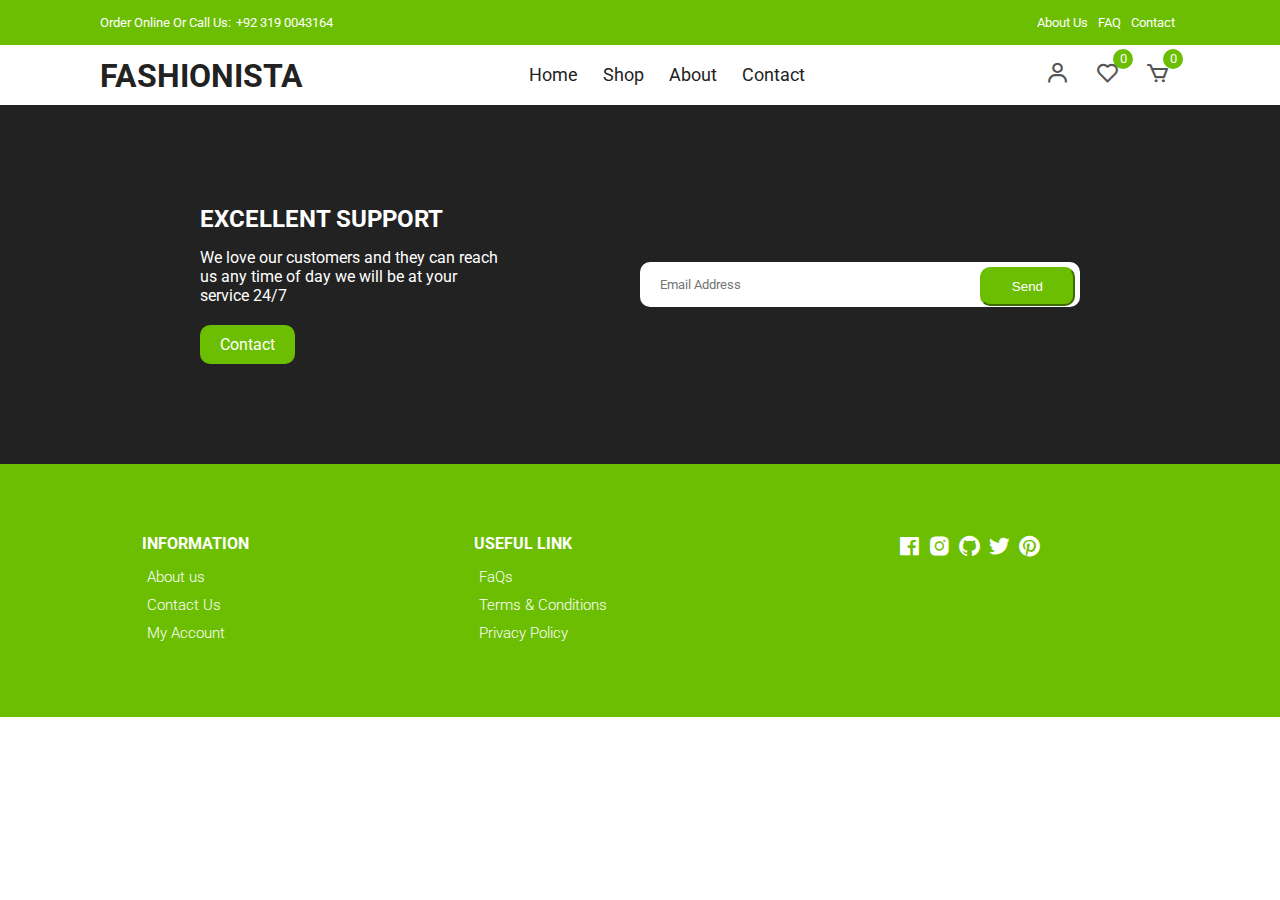
<file: fashionista-master/fashionista-master/public/Pages/privacy.html>
<!DOCTYPE html>
<html lang="en">

<head>
    <meta charset="UTF-8" />
    <meta http-equiv="X-UA-Compatible" content="IE=edge" />
    <meta name="viewport" content="width=device-width, initial-scale=1.0" />

    <!-- Boxicons -->
    <link href="https://unpkg.com/boxicons@2.0.7/css/boxicons.min.css" rel="stylesheet" />
    <link rel="shortcut icon" href="images/hero-1.png" type="image/x-icon">

    <!-- Custom StyleSheet -->
    <link rel="stylesheet" href="../css/styles.css" />
    <title>Privacy</title>
</head>

<body>
    <!-- Header -->
    <header class="header" id="header">
        <!-- Top Nav -->
        <div class="top-nav">
            <div class="container d-flex">
                <p>Order Online Or Call Us:<a href="tel:03190043164">+92 319 0043164</a></p>
                <ul class="d-flex">
                    <li><a href="about.html">About Us</a></li>
                    <li><a href="faq.html">FAQ</a></li>
                    <li><a href="contact.html">Contact</a></li>
                </ul>
            </div>
        </div>
        <div class="navigation">
            <div class="nav-center container d-flex">
                <a href="../index.html" class="logo">
                    <h1>FASHIONISTA</h1>
                </a>

                <ul class="nav-list d-flex">
                    <li class="nav-item">
                        <a href="../index.html" class="nav-link">Home</a>
                    </li>
                    <li class="nav-item">
                        <a href="product.html" class="nav-link">Shop</a>
                    </li>
                    <li class="nav-item">
                        <a href="about.html" class="nav-link">About</a>
                    </li>
                    <li class="nav-item">
                        <a href="contact.html" class="nav-link">Contact</a>
                    </li>
                    <li class="icons d-flex">
                        <a href="login.html" class="icon">
                            <i class="bx bx-user"></i>
                        </a>
                        <div class="icon">
                            <i class="bx bx-search"></i>
                        </div>
                        <div class="icon">
                            <i class="bx bx-heart"></i>
                            <span class="d-flex">0</span>
                        </div>
                        <a href="cart.html" class="icon">
                            <i class="bx bx-cart"></i>
                            <span class="d-flex">0</span>
                        </a>
                    </li>
                </ul>

                <div class="icons d-flex">
                    <a href="login.html" class="icon">
                        <i class="bx bx-user"></i>
                    </a>
                    <div class="icon">
                        <i class="bx bx-heart"></i>
                        <span class="d-flex">0</span>
                    </div>
                    <a href="cart.html" class="icon">
                        <i class="bx bx-cart"></i>
                        <span class="d-flex">0</span>
                    </a>
                </div>

                <div class="hamburger">
                    <i class="bx bx-menu-alt-left"></i>
                </div>
            </div>
        </div>

        <!-- Contact -->
        <section class="section contact">
            <div class="row">
                <div class="col">
                    <h2>EXCELLENT SUPPORT</h2>
                    <p>We love our customers and they can reach us any time
                        of day we will be at your service 24/7</p>
                    <a href="contact.html" class="btn btn-1">Contact</a>
                </div>
                <div class="col">
                    <form action="https://formsubmit.co/rafaysyed637@email.com" method="POST" class="submit">
                        <input type="email" placeholder="Email Address">
                        <button type="submit">Send</button>
                    </form>

                </div>
            </div>
        </section>

        <!-- Footer -->
        <footer class="footer">
            <div class="row">
                <div class="col d-flex">
                    <h4>INFORMATION</h4>
                    <a href="about.html">About us</a>
                    <a href="contact.html">Contact Us</a>
                    <a href="login.html">My Account</a>
                </div>
                <div class="col d-flex">
                    <h4>USEFUL LINK</h4>
                    <a href="faq.html">FaQs</a>
                    <a href="terms.html">Terms & Conditions</a>
                    <a href="privacy.html">Privacy Policy</a>
                </div>
                <div class="col d-flex">
                    <span><i class='bx bxl-facebook-square'></i></span>
                    <span><i class='bx bxl-instagram-alt'></i></span>
                    <span><i class='bx bxl-github'></i></span>
                    <span><i class='bx bxl-twitter'></i></span>
                    <span><i class='bx bxl-pinterest'></i></span>
                </div>
            </div>
        </footer>

</body>
<script src="../js/index.js"></script>

</html>
</file>
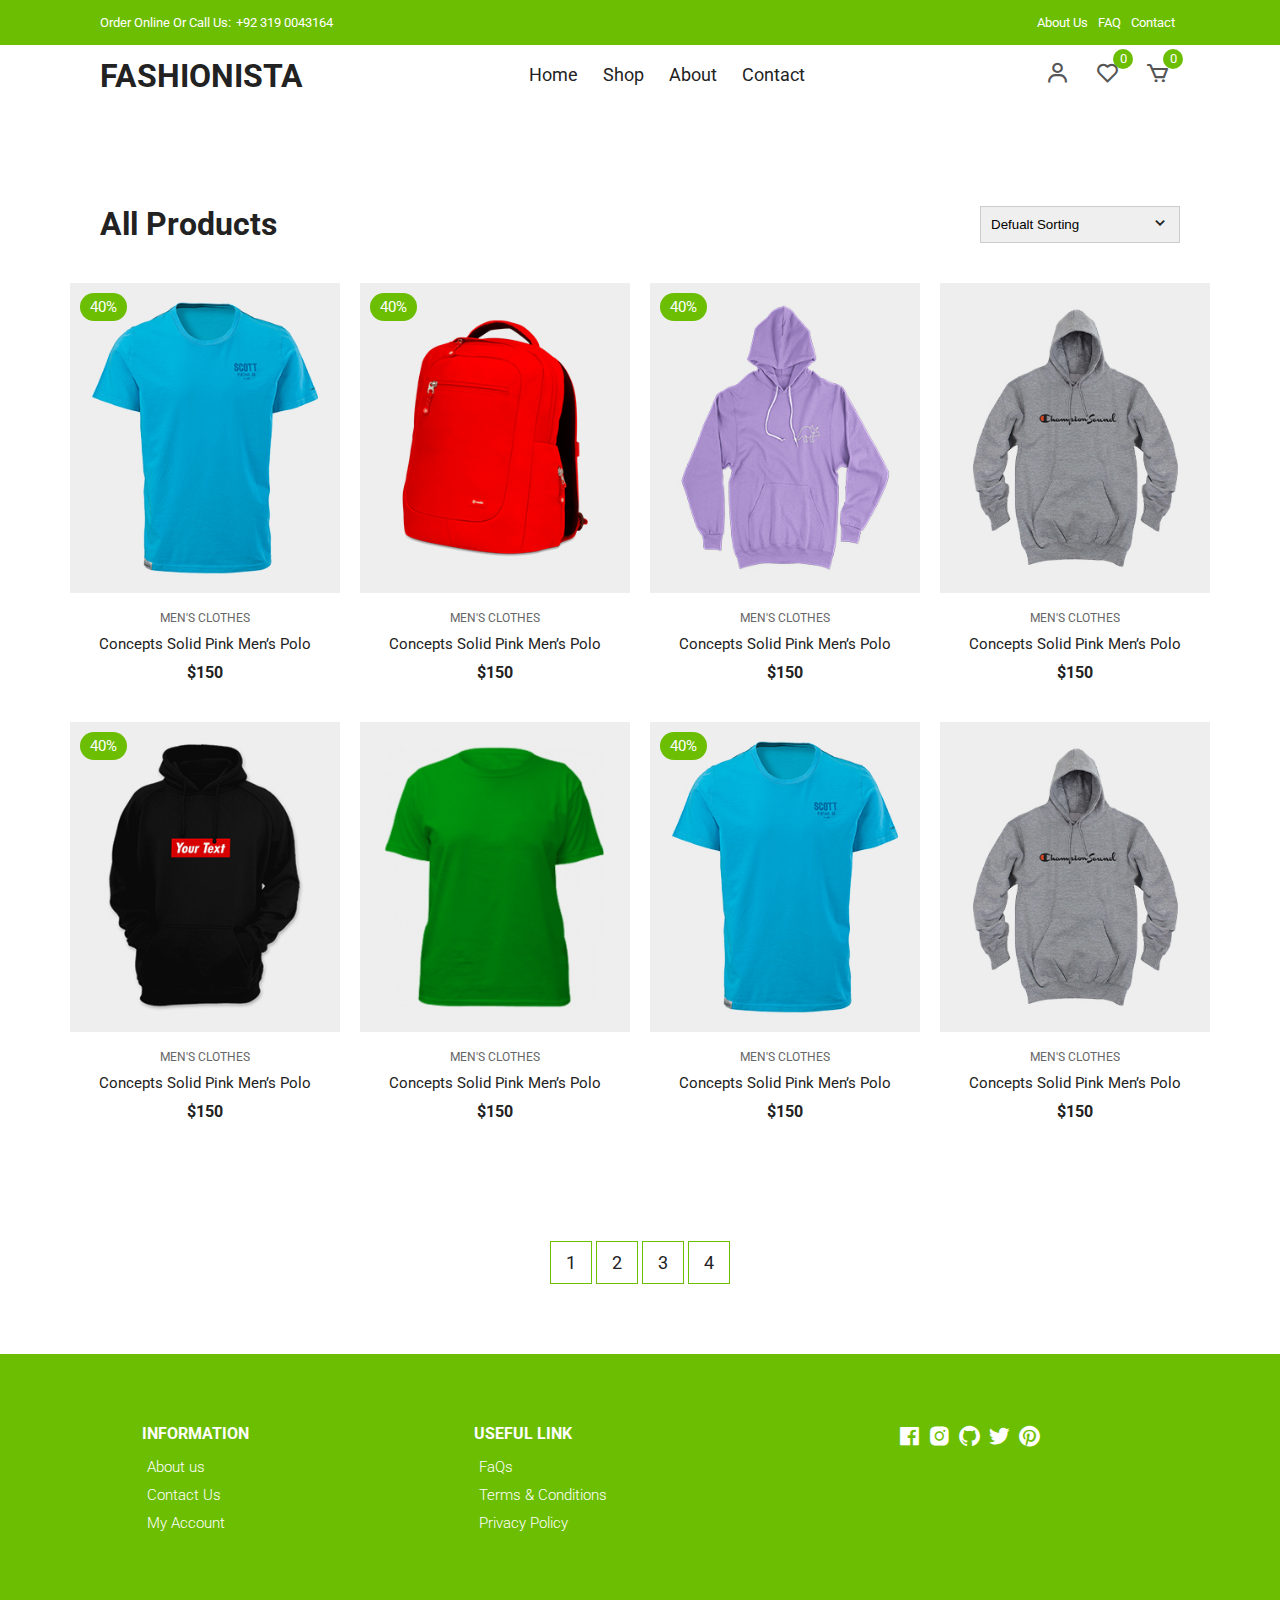
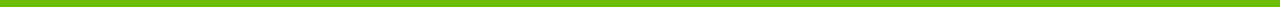
<file: fashionista-master/fashionista-master/public/Pages/product.html>
<!DOCTYPE html>
<html lang="en">
  <head>
    <meta charset="UTF-8" />
    <meta name="viewport" content="width=device-width, initial-scale=1.0" />
    <!-- Box icons -->
    <link
      rel="stylesheet"
      href="https://cdn.jsdelivr.net/npm/boxicons@latest/css/boxicons.min.css"/>
      <link rel="shortcut icon" href="images/hero-1.png" type="image/x-icon">
    <!-- Custom StyleSheet -->
    <link rel="stylesheet" href="../css/styles.css" />
    <title>Products</title>
  </head>

  <body>
    <!-- Navigation -->
    <div class="top-nav">
      <div class="container d-flex">
        <p>Order Online Or Call Us:<a href="tel:03190043164">+92 319 0043164</a></p>
        <ul class="d-flex">
          <li><a href="about.html">About Us</a></li>
          <li><a href="faq.html">FAQ</a></li>
          <li><a href="contact.html">Contact</a></li>
        </ul>
      </div>
    </div>
    <div class="navigation">
      <div class="nav-center container d-flex">
        <a href="../index.html" class="logo"><h1>FASHIONISTA</h1></a>

        <ul class="nav-list d-flex">
          <li class="nav-item">
            <a href="../index.html" class="nav-link">Home</a>
          </li>
          <li class="nav-item">
            <a href="product.html" class="nav-link">Shop</a>
          </li>
          <li class="nav-item">
            <a href="about.html" class="nav-link">About</a>
          </li>
          <li class="nav-item">
            <a href="contact.html" class="nav-link">Contact</a>
          </li>
          <li class="icons d-flex">
            <a href="login.html" class="icon">
              <i class="bx bx-user"></i>
            </a>
            <div class="icon">
              <i class="bx bx-heart"></i>
              <span class="d-flex">0</span>
            </div>
            <a href="cart.html" class="icon">
              <i class="bx bx-cart"></i>
              <span class="d-flex">0</span>
            </a>
          </li>
        </ul>

        <div class="icons d-flex">
          <a href="login.html" class="icon">
            <i class="bx bx-user"></i>
          </a>
          <div class="icon">
            <i class="bx bx-heart"></i>
            <span class="d-flex">0</span>
          </div>
          <a href="cart.html" class="icon">
            <i class="bx bx-cart"></i>
            <span class="d-flex">0</span>
          </a>
        </div>

        <div class="hamburger">
          <i class="bx bx-menu-alt-left"></i>
        </div>
      </div>
    </div>

    <!-- All Products -->
    <section class="section all-products" id="products">
      <div class="top container">
        <h1>All Products</h1>
        <form>
          <select>
            <option value="1"><a href="product.html">Defualt Sorting</a></option>
            <option value="2"><a href="product.html">Sort By Price</a></option>
            <option value="3"><a href="product.html">Sort By Popularity</a></option>
            <option value="4"><a href="product.html">Sort By Sale</a></option>
            <option value="5"><a href="product.html">Sort By Rating</a></option>
          </select>
          <span><i class="bx bx-chevron-down"></i></span>
        </form>
      </div>
      <div class="product-center container">
        <div class="product-item">
          <div class="overlay">
            <a href="productDetails.html" class="product-thumb">
              <img src="../images/product-7.jpg" alt="" />
            </a>
            <span class="discount">40%</span>
          </div>
          <div class="product-info">
            <span>MEN'S CLOTHES</span>
            <a href="productDetails.html">Concepts Solid Pink Men’s Polo</a>
            <h4>$150</h4>
          </div>
          <ul class="icons">
            <li><i class="bx bx-heart"></i></li>
            <li><a href="cart.html"><i class="bx bx-cart"></i></a></li>
          </ul>
        </div>
        <div class="product-item">
          <div class="overlay">
            <a href="productDetails.html" class="product-thumb">
              <img src="../images/product-2.jpg" alt="" />
            </a>
            <span class="discount">40%</span>
          </div>
          <div class="product-info">
            <span>MEN'S CLOTHES</span>
            <a href="productDetails.html">Concepts Solid Pink Men’s Polo</a>
            <h4>$150</h4>
          </div>
          <ul class="icons">
            <li><i class="bx bx-heart"></i></li>
            <li><a href="cart.html"><i class="bx bx-cart"></i></a></li>
          </ul>
        </div>
        <div class="product-item">
          <div class="overlay">
            <a href="productDetails.html" class="product-thumb">
              <img src="../images/product-3.jpg" alt="" />
            </a>
            <span class="discount">40%</span>
          </div>
          <div class="product-info">
            <span>MEN'S CLOTHES</span>
            <a href="productDetails.html">Concepts Solid Pink Men’s Polo</a>
            <h4>$150</h4>
          </div>
          <ul class="icons">
            <li><i class="bx bx-heart"></i></li>
            <li><a href="cart.html"><i class="bx bx-cart"></i></a></li>
          </ul>
        </div>
        <div class="product-item">
          <div class="overlay">
            <a href="productDetails.html" class="product-thumb">
              <img src="../images/product-4.jpg" alt="" />
            </a>
          </div>
          <div class="product-info">
            <span>MEN'S CLOTHES</span>
            <a href="productDetails.html">Concepts Solid Pink Men’s Polo</a>
            <h4>$150</h4>
          </div>
          <ul class="icons">
            <li><i class="bx bx-heart"></i></li>
            <li><a href="cart.html"><i class="bx bx-cart"></i></a></li>
          </ul>
        </div>
        <div class="product-item">
          <div class="overlay">
            <a href="productDetails.html" class="product-thumb">
              <img src="../images/product-5.jpg" alt="" />
            </a>
            <span class="discount">40%</span>
          </div>
          <div class="product-info">
            <span>MEN'S CLOTHES</span>
            <a href="productDetails.html">Concepts Solid Pink Men’s Polo</a>
            <h4>$150</h4>
          </div>
          <ul class="icons">
            <li><i class="bx bx-heart"></i></li>
            <li><a href="cart.html"><i class="bx bx-cart"></i></a></li>
          </ul>
        </div>
        <div class="product-item">
          <div class="overlay">
            <a href="productDetails.html" class="product-thumb">
              <img src="../images/product-6.jpg" alt="" />
            </a>
          </div>
          <div class="product-info">
            <span>MEN'S CLOTHES</span>
            <a href="productDetails.html">Concepts Solid Pink Men’s Polo</a>
            <h4>$150</h4>
          </div>
          <ul class="icons">
            <li><i class="bx bx-heart"></i></li>
            <li><a href="cart.html"><i class="bx bx-cart"></i></a></li>
          </ul>
        </div>
        <div class="product-item">
          <div class="overlay">
            <a href="productDetails.html" class="product-thumb">
              <img src="../images/product-7.jpg" alt="" />
            </a>
            <span class="discount">40%</span>
          </div>
          <div class="product-info">
            <span>MEN'S CLOTHES</span>
            <a href="productDetails.html">Concepts Solid Pink Men’s Polo</a>
            <h4>$150</h4>
          </div>
          <ul class="icons">
            <li><i class="bx bx-heart"></i></li>
            <li><a href="cart.html"><i class="bx bx-cart"></i></a></li>
          </ul>
        </div>
        <div class="product-item">
          <div class="overlay">
            <a href="productDetails.html" class="product-thumb">
              <img src="../images/product-4.jpg" alt="" />
            </a>
          </div>
          <div class="product-info">
            <span>MEN'S CLOTHES</span>
            <a href="productDetails.html">Concepts Solid Pink Men’s Polo</a>
            <h4>$150</h4>
          </div>
          <ul class="icons">
            <li><i class="bx bx-heart"></i></li>
            <li><a href="cart.html"><i class="bx bx-cart"></i></a></li>
          </ul>
        </div>
      </div>
    </section>
    <section class="pagination">
      <div class="container">
        <span><a href="product.html">1</a></span> 
        <span><a href="product.html">2</a></span> 
        <span><a href="product.html">3</a></span> 
        <span><a href="product.html">4</a></span> 
      </div>
    </section>
    <!-- Footer -->
    <footer class="footer">
      <div class="row">
        <div class="col d-flex">
          <h4>INFORMATION</h4>
          <a href="about.html">About us</a>
          <a href="contact.html">Contact Us</a>
          <a href="login.html">My Account</a>
        </div>
        <div class="col d-flex">
          <h4>USEFUL LINK</h4>
          <a href="faq.html">FaQs</a>
          <a href="terms.html">Terms & Conditions</a>
          <a href="privacy.html">Privacy Policy</a>
        </div>
        <div class="col d-flex">
          <span><i class="bx bxl-facebook-square"></i></span>
          <span><i class="bx bxl-instagram-alt"></i></span>
          <span><i class="bx bxl-github"></i></span>
          <span><i class="bx bxl-twitter"></i></span>
          <span><i class="bx bxl-pinterest"></i></span>
        </div>
      </div>
    </footer>
    <!-- Custom Script -->
    <script src="../js/index.js"></script>
  </body>
</html>
</file>
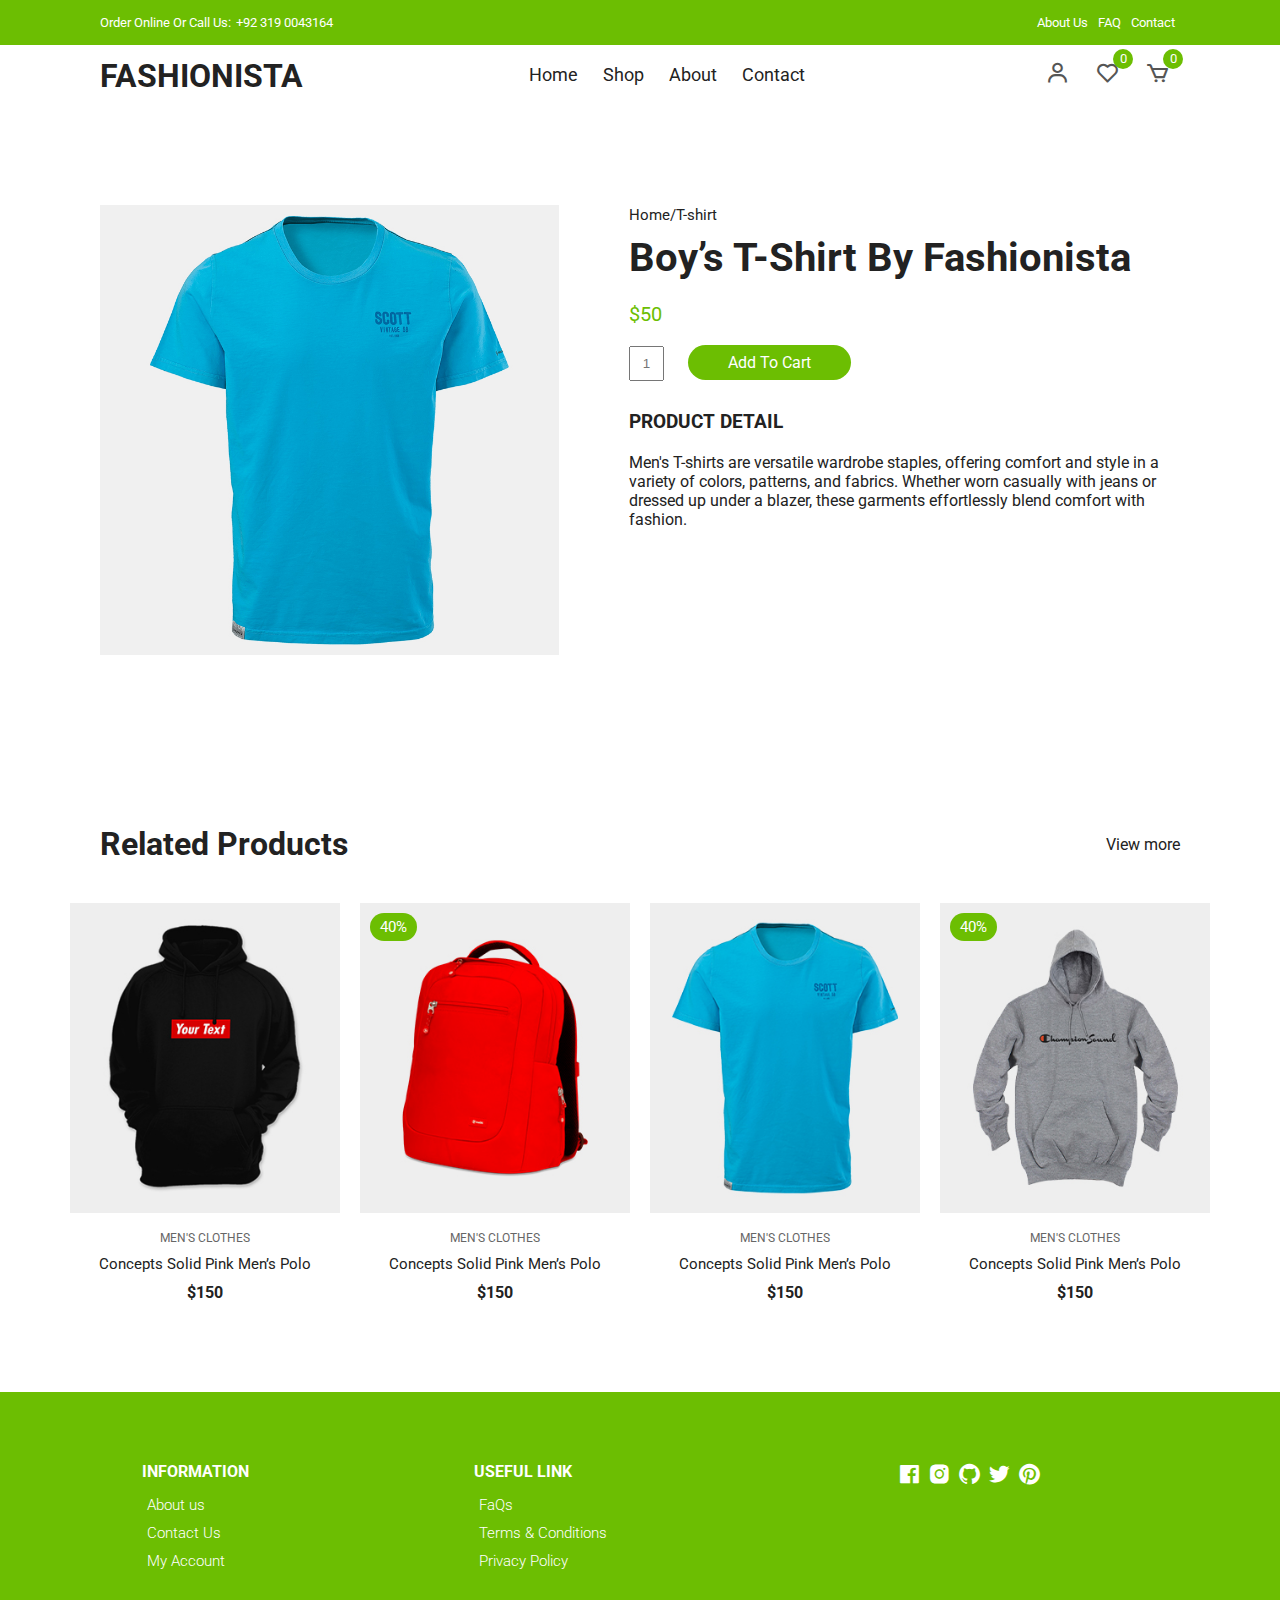
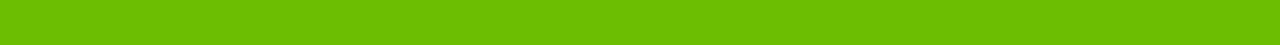
<file: fashionista-master/fashionista-master/public/Pages/productDetails.html>
<!DOCTYPE html>
<html lang="en">

<head>
  <meta charset="UTF-8" />
  <meta name="viewport" content="width=device-width, initial-scale=1.0" />
  <!-- Box icons -->
  <link rel="stylesheet" href="https://cdn.jsdelivr.net/npm/boxicons@latest/css/boxicons.min.css" />
  <link rel="shortcut icon" href="images/hero-1.png" type="image/x-icon">
  <!-- Custom StyleSheet -->
  <link rel="stylesheet" href="../css/styles.css" />
  <title>Product Details</title>
</head>

<body>
  <!-- Navigation -->
  <div class="top-nav">
    <div class="container d-flex">
      <p>Order Online Or Call Us:<a href="tel:03190043164">+92 319 0043164</a></p>
      <ul class="d-flex">
        <li><a href="about.html">About Us</a></li>
        <li><a href="faq.html">FAQ</a></li>
        <li><a href="contact.html">Contact</a></li>
      </ul>
    </div>
  </div>
  <div class="navigation">
    <div class="nav-center container d-flex">
      <a href="../index.html" class="logo">
        <h1>FASHIONISTA</h1>
      </a>

      <ul class="nav-list d-flex">
        <li class="nav-item">
          <a href="../index.html" class="nav-link">Home</a>
        </li>
        <li class="nav-item">
          <a href="product.html" class="nav-link">Shop</a>
        </li>
        <li class="nav-item">
          <a href="about.html" class="nav-link">About</a>
        </li>
        <li class="nav-item">
          <a href="contact.html" class="nav-link">Contact</a>
        </li>
        <li class="icons d-flex">
          <a href="login.html" class="icon">
            <i class="bx bx-user"></i>
          </a>
          <div class="icon">
            <i class="bx bx-heart"></i>
            <span class="d-flex">0</span>
          </div>
          <a href="cart.html" class="icon">
            <i class="bx bx-cart"></i>
            <span class="d-flex">0</span>
          </a>
        </li>
      </ul>

      <div class="icons d-flex">
        <a href="login.html" class="icon">
          <i class="bx bx-user"></i>
        </a>
        <div class="icon">
          <i class="bx bx-heart"></i>
          <span class="d-flex">0</span>
        </div>
        <a href="cart.html" class="icon">
          <i class="bx bx-cart"></i>
          <span class="d-flex">0</span>
        </a>
      </div>

      <div class="hamburger">
        <i class="bx bx-menu-alt-left"></i>
      </div>
    </div>
  </div>

  <!-- Product Details -->
  <section class="section product-detail">
    <div class="details container">
      <div class="left image-container">
        <div class="main">
          <img src="../images/product-8.jpg" id="zoom" alt="" />
        </div>
      </div>
      <div class="right">
        <span>Home/T-shirt</span>
        <h1>Boy’s T-Shirt By Fashionista</h1>
        <div class="price">$50</div>
        <!-- <form>
          <div>
            <select>
              <option value="1">Select Size</option>
              <option value="2">22</option>
              <option value="3">25</option>
              <option value="4">28</option>
              <option value="5">32</option>
            </select>
            <span><i class="bx bx-chevron-down"></i></span>
          </div>
        </form> -->
        <form class="form">
          <input type="text" placeholder="1" />
          <a href="cart.html" class="addCart">Add To Cart</a>
        </form>
        <h3>Product Detail</h3>
        <p>
          Men's T-shirts are versatile wardrobe staples, offering comfort and style in a variety of colors, patterns,
          and fabrics. Whether worn casually with jeans or dressed up under a blazer, these garments effortlessly blend
          comfort with fashion.
        </p>
      </div>
    </div>
  </section>

  <!-- Related -->
  <section class="section featured">
    <div class="top container">
      <h1>Related Products</h1>
      <a href="product.html" class="view-more">View more</a>
    </div>
    <div class="product-center container">
      <div class="product-item">
        <div class="overlay">
          <a href="productDetails.html" class="product-thumb">
            <img src="../images/product-5.jpg" alt="" />
          </a>
        </div>
        <div class="product-info">
          <span>MEN'S CLOTHES</span>
          <a href="productDetails.html">Concepts Solid Pink Men’s Polo</a>
          <h4>$150</h4>
        </div>
        <ul class="icons">
          <li><i class="bx bx-heart"></i></li>
          <li><a href="cart.html"><i class="bx bx-cart"></i></a></li>
        </ul>
      </div>
      <div class="product-item">
        <div class="overlay">
          <a href="productDetails.html" class="product-thumb">
            <img src="../images/product-2.jpg" alt="" />
          </a>
          <span class="discount">40%</span>
        </div>
        <div class="product-info">
          <span>MEN'S CLOTHES</span>
          <a href="productDetails.html">Concepts Solid Pink Men’s Polo</a>
          <h4>$150</h4>
        </div>
        <ul class="icons">
          <li><i class="bx bx-heart"></i></li>
          <li><a href="cart.html"><i class="bx bx-cart"></i></a></li>
        </ul>
      </div>
      <div class="product-item">
        <div class="overlay">
          <a href="productDetails.html" class="product-thumb">
            <img src="../images/product-7.jpg" alt="" />
          </a>
        </div>
        <div class="product-info">
          <span>MEN'S CLOTHES</span>
          <a href="productDetails.html">Concepts Solid Pink Men’s Polo</a>
          <h4>$150</h4>
        </div>
        <ul class="icons">
          <li><i class="bx bx-heart"></i></li>
          <li><a href="cart.html"><i class="bx bx-cart"></i></a></li>
        </ul>
      </div>
      <div class="product-item">
        <div class="overlay">
          <a href="productDetails.html" class="product-thumb">
            <img src="../images/product-4.jpg" alt="" />
          </a>
          <span class="discount">40%</span>
        </div>
        <div class="product-info">
          <span>MEN'S CLOTHES</span>
          <a href="productDetails.html">Concepts Solid Pink Men’s Polo</a>
          <h4>$150</h4>
        </div>
        <ul class="icons">
          <li><i class="bx bx-heart"></i></li>
          <li><a href="cart.html"><i class="bx bx-cart"></i></a></li>
        </ul>
      </div>
    </div>
  </section>
  <!-- Footer -->
  <footer class="footer">
    <div class="row">
      <div class="col d-flex">
        <h4>INFORMATION</h4>
        <a href="about.html">About us</a>
        <a href="contact.html">Contact Us</a>
        <a href="login.html">My Account</a>
      </div>
      <div class="col d-flex">
        <h4>USEFUL LINK</h4>
        <a href="faq.html">FaQs</a>
        <a href="terms.html">Terms & Conditions</a>
        <a href="privacy.html">Privacy Policy</a>
      </div>
      <div class="col d-flex">
        <span><i class="bx bxl-facebook-square"></i></span>
        <span><i class="bx bxl-instagram-alt"></i></span>
        <span><i class="bx bxl-github"></i></span>
        <span><i class="bx bxl-twitter"></i></span>
        <span><i class="bx bxl-pinterest"></i></span>
      </div>
    </div>
  </footer>
  <!-- Custom Script -->
  <script src="../js/index.js"></script>
  <script src="https://code.jquery.com/jquery-3.4.0.min.js"
    integrity="sha384-JUMjoW8OzDJw4oFpWIB2Bu/c6768ObEthBMVSiIx4ruBIEdyNSUQAjJNFqT5pnJ6"
    crossorigin="anonymous"></script>
  <script src="../js/zoomsl.min.js"></script>
  <script>
    $(function () {
      console.log("hello");
      $("#zoom").imagezoomsl({
        zoomrange: [4, 4],
      });
    });
  </script>
</body>

</html>
</file>
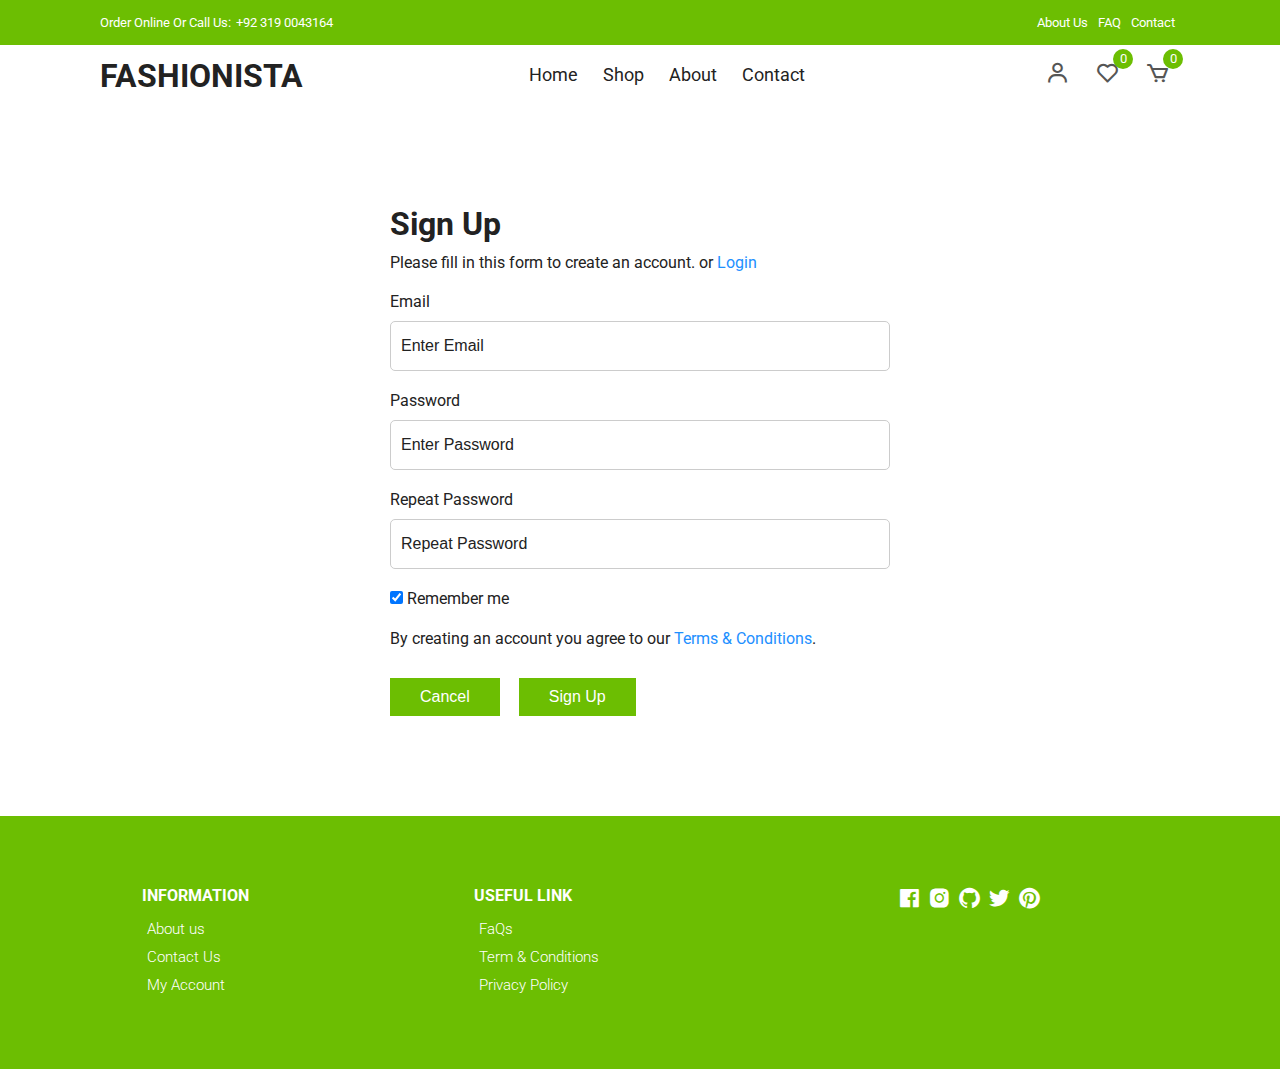
<file: fashionista-master/fashionista-master/public/Pages/signup.html>
<!DOCTYPE html>
<html lang="en">
  <head>
    <meta charset="UTF-8" />
    <meta name="viewport" content="width=device-width, initial-scale=1.0" />
    <!-- Box icons -->
    <link
      rel="stylesheet"
      href="https://cdn.jsdelivr.net/npm/boxicons@latest/css/boxicons.min.css"/>
      <link rel="shortcut icon" href="images/hero-1.png" type="image/x-icon">
    <!-- Custom StyleSheet -->
    <link rel="stylesheet" href="../css/styles.css" />
    <title>Sign Up</title>
  </head>
  <body>
    <!-- Navigation -->
    <div class="top-nav">
      <div class="container d-flex">
        <p>Order Online Or Call Us:<a href="tel:03190043164">+92 319 0043164</a></p>
        <ul class="d-flex">
          <li><a href="about.html">About Us</a></li>
          <li><a href="faq.html">FAQ</a></li>
          <li><a href="contact.html">Contact</a></li>
        </ul>
      </div>
    </div>
    <div class="navigation">
      <div class="nav-center container d-flex">
        <a href="../index.html" class="logo"><h1>FASHIONISTA</h1></a>

        <ul class="nav-list d-flex">
          <li class="nav-item">
            <a href="../index.html" class="nav-link">Home</a>
          </li>
          <li class="nav-item">
            <a href="product.html" class="nav-link">Shop</a>
          </li>
          <li class="nav-item">
            <a href="about.html" class="nav-link">About</a>
          </li>
          <li class="nav-item">
            <a href="contact.html" class="nav-link">Contact</a>
          </li>
          <li class="icons d-flex">
            <a href="login.html" class="icon">
              <i class="bx bx-user"></i>
            </a>
            <div class="icon">
              <i class="bx bx-heart"></i>
              <span class="d-flex">0</span>
            </div>
            <a href="cart.html" class="icon">
              <i class="bx bx-cart"></i>
              <span class="d-flex">0</span>
            </a>
          </li>
        </ul>

        <div class="icons d-flex">
          <a href="login.html" class="icon">
            <i class="bx bx-user"></i>
          </a>
          <div class="icon">
            <i class="bx bx-heart"></i>
            <span class="d-flex">0</span>
          </div>
          <a href="cart.html" class="icon">
            <i class="bx bx-cart"></i>
            <span class="d-flex">0</span>
          </a>
        </div>

        <div class="hamburger">
          <i class="bx bx-menu-alt-left"></i>
        </div>
      </div>
    </div>
    <!-- Login -->
    <div class="container">
      <div class="login-form">
        <form action="">
          <h1>Sign Up</h1>
          <p>
            Please fill in this form to create an account. or
            <a href="login.html">Login</a>
          </p>

          <label for="email">Email</label>
          <input type="text" placeholder="Enter Email" name="email" required />

          <label for="psw">Password</label>
          <input
            type="password"
            placeholder="Enter Password"
            name="psw"
            required
          />

          <label for="psw-repeat">Repeat Password</label>
          <input
            type="password"
            placeholder="Repeat Password"
            name="psw-repeat"
            required
          />

          <label>
            <input
              type="checkbox"
              checked="checked"
              name="remember"
              style="margin-bottom: 15px"
            />
            Remember me
          </label>

          <p>
            By creating an account you agree to our
            <a href="terms.html">Terms & Conditions</a>.
          </p>

          <div class="buttons">
            <button type="button" class="cancelbtn">Cancel</button>
            <button type="submit" class="signupbtn">Sign Up</button>
          </div>
        </form>
      </div>
    </div>

    <!-- Footer -->
    <footer class="footer">
      <div class="row">
        <div class="col d-flex">
          <h4>INFORMATION</h4>
          <a href="about.html">About us</a>
          <a href="contact.html">Contact Us</a>
          <a href="login.html">My Account</a>
        </div>
        <div class="col d-flex">
          <h4>USEFUL LINK</h4>
          <a href="faq.html">FaQs</a>
          <a href="terms.html">Term & Conditions</a>
          <a href="privacy.html">Privacy Policy</a>
        </div>
        <div class="col d-flex">
          <span><i class="bx bxl-facebook-square"></i></span>
          <span><i class="bx bxl-instagram-alt"></i></span>
          <span><i class="bx bxl-github"></i></span>
          <span><i class="bx bxl-twitter"></i></span>
          <span><i class="bx bxl-pinterest"></i></span>
        </div>
      </div>
    </footer>

    <!-- Custom Script -->
    <script src="../js/index.js"></script>
  </body>
</html>
</file>
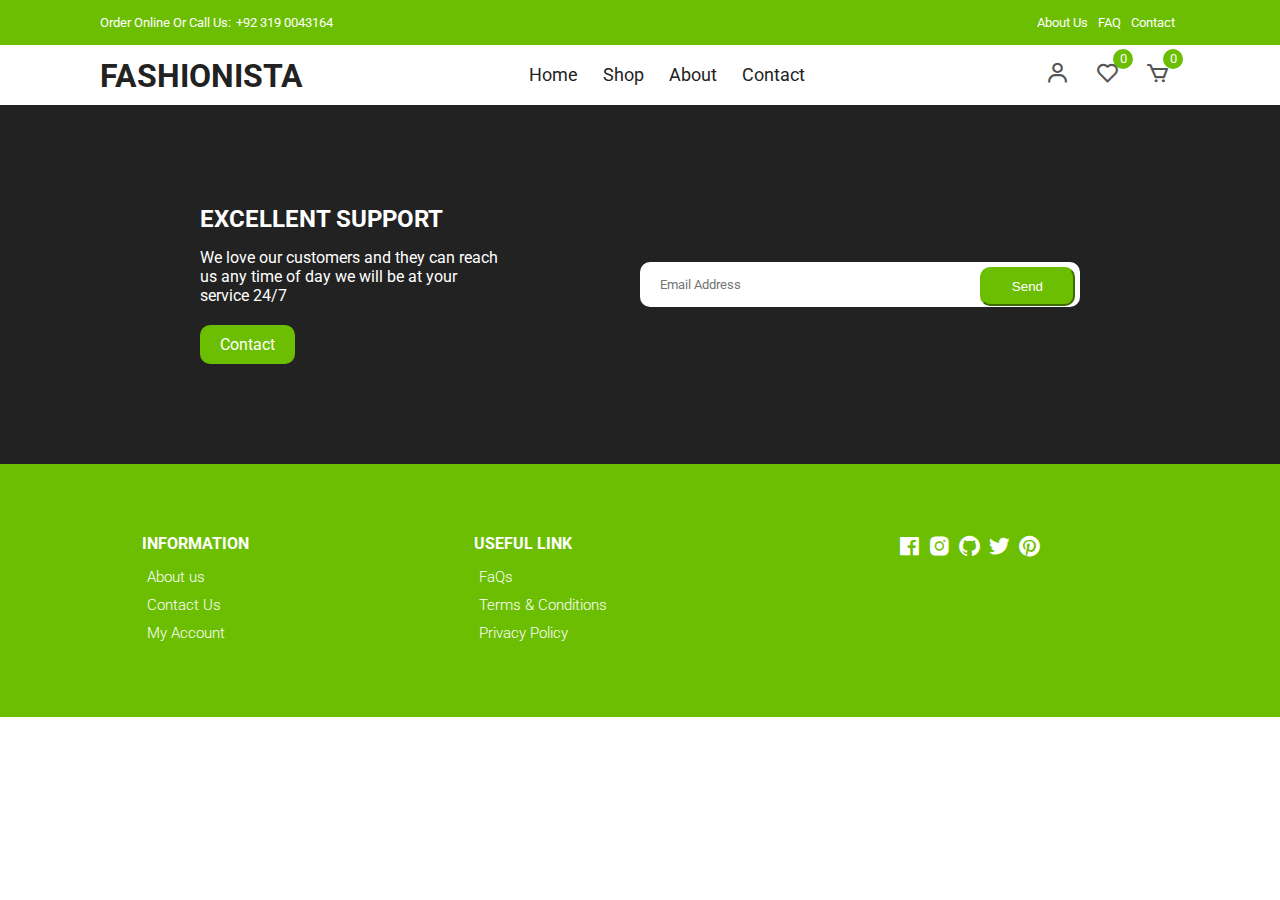
<file: fashionista-master/fashionista-master/public/Pages/terms.html>
<!DOCTYPE html>
<html lang="en">

<head>
    <meta charset="UTF-8" />
    <meta http-equiv="X-UA-Compatible" content="IE=edge" />
    <meta name="viewport" content="width=device-width, initial-scale=1.0" />

    <!-- Boxicons -->
    <link href="https://unpkg.com/boxicons@2.0.7/css/boxicons.min.css" rel="stylesheet" />
    <link rel="shortcut icon" href="images/hero-1.png" type="image/x-icon">

    <!-- Custom StyleSheet -->
    <link rel="stylesheet" href="../css/styles.css" />
    <title>Terms & Conditions</title>
</head>

<body>
    <!-- Header -->
    <header class="header" id="header">
        <!-- Top Nav -->
        <div class="top-nav">
            <div class="container d-flex">
                <p>Order Online Or Call Us:<a href="tel:03190043164">+92 319 0043164</a></p>
                <ul class="d-flex">
                    <li><a href="about.html">About Us</a></li>
                    <li><a href="faq.html">FAQ</a></li>
                    <li><a href="contact.html">Contact</a></li>
                </ul>
            </div>
        </div>
        <div class="navigation">
            <div class="nav-center container d-flex">
                <a href="../index.html" class="logo">
                    <h1>FASHIONISTA</h1>
                </a>

                <ul class="nav-list d-flex">
                    <li class="nav-item">
                        <a href="../index.html" class="nav-link">Home</a>
                    </li>
                    <li class="nav-item">
                        <a href="product.html" class="nav-link">Shop</a>
                    </li>
                    <li class="nav-item">
                        <a href="about.html" class="nav-link">About</a>
                    </li>
                    <li class="nav-item">
                        <a href="contact.html" class="nav-link">Contact</a>
                    </li>
                    <li class="icons d-flex">
                        <a href="login.html" class="icon">
                            <i class="bx bx-user"></i>
                        </a>
                        <div class="icon">
                            <i class="bx bx-search"></i>
                        </div>
                        <div class="icon">
                            <i class="bx bx-heart"></i>
                            <span class="d-flex">0</span>
                        </div>
                        <a href="cart.html" class="icon">
                            <i class="bx bx-cart"></i>
                            <span class="d-flex">0</span>
                        </a>
                    </li>
                </ul>

                <div class="icons d-flex">
                    <a href="login.html" class="icon">
                        <i class="bx bx-user"></i>
                    </a>
                    <div class="icon">
                        <i class="bx bx-heart"></i>
                        <span class="d-flex">0</span>
                    </div>
                    <a href="cart.html" class="icon">
                        <i class="bx bx-cart"></i>
                        <span class="d-flex">0</span>
                    </a>
                </div>

                <div class="hamburger">
                    <i class="bx bx-menu-alt-left"></i>
                </div>
            </div>
        </div>

        <!-- Contact -->
        <section class="section contact">
            <div class="row">
                <div class="col">
                    <h2>EXCELLENT SUPPORT</h2>
                    <p>We love our customers and they can reach us any time
                        of day we will be at your service 24/7</p>
                    <a href="contact.html" class="btn btn-1">Contact</a>
                </div>
                <div class="col">
                    <form action="https://formsubmit.co/rafaysyed637@email.com" method="POST" class="submit">
                        <input type="email" placeholder="Email Address">
                        <button type="submit">Send</button>
                    </form>

                </div>
            </div>
        </section>

        <!-- Footer -->
        <footer class="footer">
            <div class="row">
                <div class="col d-flex">
                    <h4>INFORMATION</h4>
                    <a href="about.html">About us</a>
                    <a href="contact.html">Contact Us</a>
                    <a href="login.html">My Account</a>
                </div>
                <div class="col d-flex">
                    <h4>USEFUL LINK</h4>
                    <a href="faq.html">FaQs</a>
                    <a href="terms.html">Terms & Conditions</a>
                    <a href="privacy.html">Privacy Policy</a>
                </div>
                <div class="col d-flex">
                    <span><i class='bx bxl-facebook-square'></i></span>
                    <span><i class='bx bxl-instagram-alt'></i></span>
                    <span><i class='bx bxl-github'></i></span>
                    <span><i class='bx bxl-twitter'></i></span>
                    <span><i class='bx bxl-pinterest'></i></span>
                </div>
            </div>
        </footer>

</body>
<script src="../js/index.js"></script>

</html>
</file>
<file: fashionista-master/fashionista-master/public/css/styles.css>
/* Fonts */
@import url('https://fonts.googleapis.com/css2?family=Roboto:wght@100;300;400;500;700&display=swap');

/* Color Variables */
:root {
  --white: #fff;
  --black: #222;
  --green: #6cbe02;
  --grey1: #f0f0f0;
  --grey2: #e9d7d3;
}

/* Basic Reset */
*,
*::before,
*::after {
  margin: 0;
  padding: 0;
  box-sizing: inherit;
}

html {
  box-sizing: border-box;
  font-size: 62.5%;
}

body {
  font-family: 'Roboto', sans-serif;
  font-size: 1.6rem;
  background-color: var(--white);
  color: var(--black);
  font-weight: 400;
  font-style: normal;
}

a {
  text-decoration: none;
  color: var(--black);
}

li {
  list-style: none;
}

.container {
  max-width: 114rem;
  margin: 0 auto;
  padding: 0 3rem;
}

.d-flex {
  display: flex;
  align-items: center;
}

/* 
=================
Header
=================
*/

.header {
  position: relative;
  min-height: 100vh;
  overflow-x: hidden;
}

.top-nav {
  background-color: var(--green);
  font-size: 1.3rem;
  color: var(--white);
}

.top-nav div {
  justify-content: space-between;
  height: 4.5rem;
}

.top-nav a {
  color: var(--white);
  padding: 0 0.5rem;
}

/* 
=================
Navigation
=================
*/
.navigation {
  height: 6rem;
  line-height: 6rem;
}

.nav-center {
  justify-content: space-between;
}

.nav-list .icons {
  display: none;
}

.nav-center .nav-item:not(:last-child) {
  margin-right: 0.5rem;
}

.nav-center .nav-link {
  font-size: 1.8rem;
  padding: 1rem;
}

.nav-center .nav-link:hover {
  color: var(--green);
}

.nav-center .hamburger {
  display: none;
  font-size: 2.3rem;
  color: var(--black);
  cursor: pointer;
}

/* Icons */

.icon {
  cursor: pointer;
  font-size: 2.5rem;
  padding: 0 1rem;
  color: #555;
  position: relative;
}

.icon:not(:last-child) {
  margin-right: 0.5rem;
}

.icon span {
  position: absolute;
  top: 3px;
  right: -3px;
  background-color: var(--green);
  color: var(--white);
  border-radius: 50%;
  font-size: 1.3rem;
  height: 2rem;
  width: 2rem;
  justify-content: center;
}

@media only screen and (max-width: 768px) {
  .nav-list {
    position: fixed;
    top: 12%;
    left: -35rem;
    flex-direction: column;
    align-items: flex-start;
    box-shadow: 5px 5px 10px rgba(0, 0, 0, 0.2);
    background-color: white;
    height: 100%;
    width: 0%;
    max-width: 35rem;
    z-index: 100;
    transition: all 300ms ease-in-out;
  }

  .nav-list.open {
    left: 0;
    width: 100%;
  }

  .nav-list .nav-item {
    margin: 0 0 1rem 0;
    width: 100%;
  }

  .nav-list .nav-link {
    font-size: 2rem;
    color: var(--black);
  }

  .nav-center .hamburger {
    display: block;
    color: var(--black);
    font-size: 3rem;
  }

  .icons {
    display: none;
  }

  .nav-list .icons {
    display: flex;
  }

  .top-nav ul {
    display: none;
  }

  .top-nav div {
    justify-content: center;
    height: 3rem;
  }
}

/* 
=================
Hero Area
=================
*/

.hero,
.hero .glide__slides {
  background-color: var(--grey2);
  position: relative;
  height: calc(100vh - 6rem);
  margin: 0 4rem;
  overflow: hidden;
}

.hero .center {
  display: flex;
  align-items: center;
  justify-content: center;
  position: relative;
  height: 100%;
  padding-top: 3rem;
}

.hero .left {
  position: absolute;
  top: 0%;
  left: 25rem;
  opacity: 0;
  transition: all 1000ms ease-in-out;
}

.hero .left h1 {
  font-size: 5rem;
  margin: 1rem 0;
}

.hero .left p {
  font-size: 1.6rem;
  margin-bottom: 1rem;
}

.hero .left .hero-btn {
  display: inline-block;
  padding: 1rem 3rem;
  font-size: 1.6rem;
  margin-top: 1rem;
  background-color: var(--green);
  color: white;
}

.hero .right {
  flex: 0 0 50%;
  height: 100%;
  position: relative;
  text-align: center;
}

.hero .right img {
  position: absolute;
  width: 55rem;
  opacity: 0;
  transition: all 1000ms ease-in-out;
}

.center .right img.img1 {
  width: 85%;
  right: -25%;
  bottom: -50%;
}

.center .right img.img2 {
  width: 90%;
  right: -40%;
  bottom: -40%;
}

.glide__slide--active .center .right img {
  bottom: -3%;
  opacity: 1;
}

.glide__slide--active .left {
  opacity: 1;
  top: 35%;
}

/*
======================
Hero Media Query
======================
*/
@media only screen and (max-width: 1500px) {
  .hero .left {
    left: 0;
  }
}

@media only screen and (max-width: 999px) {
  .glide__slide--active .left {
    top: 15%;
  }

  .center .right img.img1 {
    width: 90%;
  }

  .center .right img.img2 {
    width: 100%;
  }
}

@media only screen and (max-width: 567px) {
  .center .right img.img1 {
    width: 30rem;
  }

  .center .right img.img2 {
    width: 33rem;
  }

  .hero,
  .hero .glide__slides {
    margin: 0;
    padding: 0 3rem;
  }

  .hero .left h1 {
    font-size: 3rem;
  }

  .hero .left span {
    font-size: 1.4rem;
  }

  .hero .left p {
    font-size: 1.5rem;
    width: 80%;
  }
}

/* Category Section */
.section {
  padding: 10rem 0 5rem 0;
  overflow: hidden;
}

.cat-center {
  display: flex;
  align-items: center;
  justify-content: center;
  max-width: 114rem;
  margin: auto;
  padding: 0 3rem;
}

.cat-center .cat {
  max-width: 37rem;
  height: 25rem;
  overflow: hidden;
  position: relative;
  cursor: pointer;
  text-align: center;
}

.cat-center .cat:not(:last-child) {
  margin-right: 3rem;
}

.cat-center .cat img {
  width: 36.5rem;
  height: 100%;
  margin: auto;
  object-fit: cover;
  transition: all 2s ease;
}

.cat-center .cat:hover img {
  transform: scale(1.1);
}

.cat-center .cat div {
  position: absolute;
  bottom: 15%;
  left: 50%;
  transform: translateX(-50%);
  background-color: var(--white);
  width: 18rem;
  height: 5rem;
  line-height: 5rem;
  text-align: center;
  font-size: 2rem;
  font-weight: 500;
}

@media only screen and (max-width: 1200px) {
  .cat-center .cat img {
    width: 30rem;
  }
}

@media only screen and (max-width: 967px) {
  .cat-center .cat {
    max-width: 25rem;
    height: 20rem;
  }

  .cat-center .cat img {
    width: 25rem;
  }
}

@media only screen and (max-width: 768px) {
  .section {
    padding: 5rem 0;
  }

  .cat-center {
    flex-direction: column;
    padding: 3rem;
  }

  .cat-center .cat {
    max-width: 100%;
    height: 30rem;
  }

  .cat-center .cat:not(:last-child) {
    margin-right: 0rem;
    margin-bottom: 5rem;
  }

  .cat-center .cat img {
    width: 100%;
  }
}

/* New Arrivals */
.title {
  text-align: center;
  margin-bottom: 5rem;
}

.title h1 {
  font-size: 3rem;
  text-transform: uppercase;
  margin-bottom: 1rem;
  font-weight: 500;
}

.product-center {
  display: flex;
  align-items: center;
  justify-content: center;
  flex-wrap: wrap;
  max-width: 120rem;
  margin: 0 auto;
  padding: 0 2rem;
}

.product-item {
  position: relative;
  width: 27rem;
  margin: 0 auto;
  margin-bottom: 3rem;
}

.product-thumb img {
  width: 100%;
  height: 31rem;
  object-fit: cover;
  transition: all 500ms linear;
}

.product-info {
  padding: 1rem;
  text-align: center;
}

.product-info span {
  display: inline-block;
  font-size: 1.2rem;
  color: #666;
  margin-bottom: 1rem;
}

.product-info a {
  font-size: 1.5rem;
  display: block;
  margin-bottom: 1rem;
  transition: all 300ms ease;
}

.product-info a:hover {
  color: var(--green);
}

.product-item .icons {
  position: absolute;
  left: 50%;
  top: 35%;
  transform: translateX(-50%);
  display: flex;
  align-items: center;
}

.product-item .icons li {
  background-color: var(--white);
  text-align: center;
  padding: 1rem 1.5rem;
  font-size: 2.3rem;
  cursor: pointer;
  transition: 300ms ease-out;
  transform: translateY(20px);
  visibility: hidden;
  opacity: 0;
}

.product-item .icons li:first-child {
  transition-delay: 0.1s;
}

.product-item .icons li:nth-child(2) {
  transition-delay: 0.2s;
}

.product-item .icons li:nth-child(3) {
  transition-delay: 0.3s;
}

.product-item:hover .icons li {
  visibility: visible;
  opacity: 1;
  transform: translateY(0);
}

.product-item .icons li:not(:last-child) {
  margin-right: 0.5rem;
}

.product-item .icons li:hover {
  background-color: var(--green);
  color: var(--white);
}

.product-item .overlay {
  position: relative;
  overflow: hidden;
  cursor: pointer;
  width: 100%;
}

.product-item .overlay::after {
  content: '';
  position: absolute;
  top: 0;
  left: 0;
  width: 100%;
  height: 100%;
  background-color: rgba(0, 0, 0, 0.5);
  visibility: hidden;
  opacity: 0;
  transition: 300ms ease-out;
}

.product-item:hover .overlay::after {
  visibility: visible;
  opacity: 1;
}

.product-item:hover .product-thumb img {
  transform: scale(1.1);
}

.product-item .discount {
  position: absolute;
  top: 1rem;
  left: 1rem;
  background-color: var(--green);
  padding: 0.5rem 1rem;
  color: var(--white);
  border-radius: 2rem;
  font-size: 1.5rem;
}

@media only screen and (max-width: 567px) {
  .product-center {
    max-width: 100%;
    padding: 0 1rem;
  }

  .product-item {
    width: 40%;
    margin-bottom: 3rem;
  }

  .product-thumb img {
    height: 20rem;
  }

  .product-item {
    margin-right: 2rem;
  }

  .product-item .icons li {
    padding: 0.5rem 1rem;
    font-size: 1.8rem;
  }
}

/* Banner */

.banner {
  position: relative;
  background-color: var(--grey2);
  padding: 14rem 20%;
}

.banner .right img {
  position: absolute;
  bottom: 0;
  right: 10%;
  width: 75rem;
}

.banner .trend,
.banner p {
  display: block;
  font-size: 2rem;
  font-weight: 300;
  margin-bottom: 1.5rem;
}

.banner h1 {
  font-size: 5.4rem;
  color: var(--black);
  margin-bottom: 1.5rem;
}

.banner .btn {
  display: inline-block;
  margin-top: 2rem;
}

@media only screen and (max-width: 1500px) {
  .banner {
    padding: 14rem;
  }

  .banner .right img {
    right: 3rem;
    width: 70rem;
  }
}

@media only screen and (max-width: 996px) {
  .banner {
    padding: 8rem 2rem;
  }

  .banner .trend,
  .banner p {
    font-size: 1.5rem;
  }

  .banner h1 {
    font-size: 4rem;
  }

  .banner .right img {
    right: -6%;
    width: 50rem;
  }
}

@media only screen and (max-width: 768px) {
  .banner {
    display: grid;
    grid-template-columns: 1fr;
    height: 80vh;
  }

  .banner .left {
    width: 100%;
    margin-bottom: 3rem;
  }

  .banner .right {
    flex: 0 0 50%;
  }

  .banner .right img {
    right: 0;
    width: 50rem;
    left: 50%;
    transform: translateX(-50%);
  }
}

@media only screen and (max-width: 567px) {
  .banner {
    padding: 8rem 5rem;
  }

  .banner .trend,
  .banner p {
    font-size: 1.3rem;
    margin-bottom: 1rem;
  }

  .banner h1 {
    font-size: 3rem;
    margin-bottom: 1rem;
  }

  .banner .btn {
    padding: 0.8rem 1.7rem;
    font-size: 1.4rem;
  }

  .banner .right img {
    width: 45rem;
  }
}

/* Contact */
.contact {
  background-color: var(--black);
  color: var(--white);
  padding: 10rem 20rem;
}

.contact .row {
  display: grid;
  grid-template-columns: 1fr 1fr;
  align-items: center;
}

.contact .row .col h2 {
  margin-bottom: 1.5rem;
}

.contact .row .col p {
  width: 70%;
  margin-bottom: 2rem;
}

.btn-1 {
  background-color: var(--green);
  color: var(--white);
  display: inline-block;
  border-radius: 1rem;
  padding: 1rem 2rem;
}

.contact form div {
  position: relative;
  width: 80%;
  margin: 0 auto;
}

.contact form input {
  font-family: 'Roboto', sans-serif;
  text-indent: 2rem;
  width: 100%;
  border-radius: 1rem;
  padding: 1.5rem 0;
  outline: none;
  border: none;
}

.contact form button {
  position: absolute;
  top: 0;
  right: 0;
  background-color: var(--green);
  color: white;
  margin: 0.5rem;
  padding: 1rem 3rem;
  border-radius: 1rem;
  border-color: #6cbe02;
}

@media only screen and (max-width: 996px) {
  .contact {
    padding: 8rem 8rem;
  }
}

@media only screen and (max-width: 768px) {
  .contact .row {
    grid-template-columns: 1fr;
    gap: 5rem 0;
  }

  .contact form div {
    width: 100%;
  }
}

@media only screen and (max-width: 567px) {
  .contact {
    padding: 8rem 1rem;
  }
}

/* Footer */
.footer {
  padding: 7rem 1rem;
  background-color: var(--green);
}

footer .row {
  display: grid;
  grid-template-columns: 1fr 1fr 1fr;
  max-width: 99.6rem;
  margin: 0 auto;
}

.footer .col {
  flex-direction: column;
  color: var(--white);
  align-items: flex-start;
}

.footer .col:last-child {
  flex-direction: row;
  justify-content: center;
}

.footer .col:last-child span {
  font-size: 2.5rem;
  margin-right: 0.5rem;
  color: var(--white);
}

.footer .col a {
  color: var(--white);
  font-size: 1.5rem;
  padding: 0.5rem;
  font-weight: 300;
}

.footer .col h4 {
  margin-bottom: 1rem;
}

@media only screen and (max-width: 567px) {
  footer .row {
    grid-template-columns: 1fr;
    row-gap: 3rem;
  }
}

/* Popup */
.popup {
  position: fixed;
  top: 0;
  left: 0;
  width: 100%;
  height: 100vh;
  background-color: rgba(0, 0, 0, 0.5);
  z-index: 9999;
  transition: 0.3s;
  transform: scale(1);
}

.popup-content {
  position: absolute;
  top: 50%;
  left: 50%;
  width: 90%;
  max-width: 110rem;
  margin: 0 auto;
  height: 55rem;
  transform: translate(-50%, -50%);
  padding: 1.6rem;
  display: table;
  overflow: hidden;
  background-color: var(--white);
}

.popup-close {
  display: flex;
  align-items: center;
  justify-content: center;
  position: absolute;
  top: 2rem;
  right: 2rem;
  padding: 0.5rem;
  background-color: var(--green);
  border-radius: 50%;
  cursor: pointer;
}

.popup-close {
  font-size: 3rem;
  color: white;
}

.popup-left {
  display: table-cell;
  width: 50%;
  height: 100%;
  vertical-align: middle;
}

.popup-right {
  display: table-cell;
  width: 50%;
  vertical-align: middle;
  padding: 3rem 5rem;
}

.popup-img-container {
  width: 100%;
  overflow: hidden;
}

.popup-img-container img.popup-img {
  display: block;
  width: 60rem;
  height: 45rem;
  max-width: 100%;
  border-radius: 1rem;
  object-fit: cover;
}

.right-content {
  text-align: center;
  width: 85%;
  margin: 0 auto;
}

.right-content h1 {
  font-size: 4rem;
  color: #000;
  margin-bottom: 1.6rem;
}

.right-content h1 span {
  color: var(--green);
}

.right-content p {
  font-size: 1.6rem;
  color: #555;
  margin-bottom: 1.6rem;
}

.popup-form {
  width: 100%;
  padding: 1.5rem 0;
  text-indent: 1rem;
  margin-bottom: 1.6rem;
  border-radius: 3rem;
  background-color: var(--green);
  color: white;
  font-size: 1.8rem;
  border: none;
}

.popup-form::placeholder {
  color: white;
}

.popup-form:focus {
  outline: none;
}

.right-content a:link,
.right-content a:visited {
  display: inline-block;
  padding: 1.8rem 5rem;
  border-radius: 3rem;
  font-weight: 700;
  color: var(--white);
  background-color: var(--black);
  border: 1px solid var(--grey2);
  transition: 0.3s;
}

.right-content a:hover {
  background-color: var(--green);
  border: 1px solid var(--grey2);
  color: var(--black);
}

.hide-popup {
  transform: scale(0.2);
  opacity: 0;
  visibility: hidden;
}

@media only screen and (max-width: 1200px) {
  .right-content {
    width: 100%;
  }

  .right-content h1 {
    font-size: 3.5rem;
    margin-bottom: 1.3rem;
  }
}

@media only screen and (max-width: 998px) {
  .popup-right {
    width: 100%;
  }

  .popup-left {
    display: none;
  }

  .right-content h1 {
    font-size: 5rem;
  }
}

@media only screen and (max-width: 768px) {
  .right-content h1 {
    font-size: 4rem;
  }

  .right-content p {
    font-size: 1.6rem;
  }

  .popup-form {
    width: 90%;
    margin: 0 auto;
    padding: 1.8rem 0;
    margin-bottom: 1.5rem;
  }

  .goto-top:link,
  .goto-top:visited {
    right: 5%;
    bottom: 5%;
  }
}

@media only screen and (max-width: 568px) {
  .popup-right {
    padding: 0 1.6rem;
  }

  .popup-content {
    height: 35rem;
    width: 90%;
    margin: 0 auto;
  }

  .right-content {
    width: 100%;
  }

  .right-content h1 {
    font-size: 3rem;
  }

  .right-content p {
    font-size: 1.4rem;
  }

  .popup-form {
    width: 100%;
    padding: 1.5rem 0;
    margin-bottom: 1.3rem;
  }

  .right-content a:link,
  .right-content a:visited {
    padding: 1.5rem 3rem;
  }

  .popup-close {
    top: 1rem;
    right: 1rem;
    padding: 0.5rem;
  }
}

/* All Products */
.section .top {
  display: flex;
  align-items: center;
  justify-content: space-between;
  margin-bottom: 4rem;
}

.all-products .top select {
  font-family: 'Poppins', sans-serif;
  width: 20rem;
  padding: 1rem;
  border: 1px solid #ccc;
  appearance: none;
  outline: none;
}

form {
  position: relative;
  z-index: 1;
}

form span {
  position: absolute;
  top: 50%;
  right: 1rem;
  transform: translateY(-50%);
  font-size: 2rem;
  z-index: 0;
}

@media only screen and (max-width: 768px) {
  .all-products .top select {
    width: 15rem;
  }
}

/* Pagination */
.pagination {
  display: flex;
  align-items: center;
  padding: 3rem 0 5rem 0;
}

.pagination span {
  display: inline-block;
  padding: 1rem 1.5rem;
  border: 1px solid var(--green);
  font-size: 1.8rem;
  margin-bottom: 2rem;
  cursor: pointer;
  transition: all 300ms ease-in-out;
}

.pagination span:hover {
  border: 1px solid var(--green);
  background-color: var(--green);
  color: #fff;
}

/* Cart Items */
.cart {
  margin: 10rem auto;
}

table {
  width: 100%;
  border-collapse: collapse;
}

.cart-info {
  display: flex;
  flex-wrap: wrap;
}

th {
  text-align: left;
  padding: 0.5rem;
  color: #fff;
  background-color: var(--green);
  font-weight: normal;
}

td {
  padding: 1rem 0.5rem;
}

td input {
  width: 5rem;
  height: 3rem;
  padding: 0.5rem;
}

td a {
  color: orangered;
  font-size: 1.4rem;
}

td img {
  width: 8rem;
  height: 8rem;
  margin-right: 1rem;
}

.total-price {
  display: flex;
  align-items: flex-end;
  flex-direction: column;
  margin-top: 2rem;
}

.total-price table {
  border-top: 3px solid var(--green);
  width: 100%;
  max-width: 35rem;
}

td:last-child {
  text-align: right;
}

th:last-child {
  text-align: right;
}

.checkout {
  display: inline-block;
  background-color: var(--green);
  color: white;
  padding: 1rem;
  margin-top: 1rem;
}

@media only screen and (max-width: 567px) {
  .cart-info p {
    display: none;
  }
}

/* Product Details */
.product-detail .details {
  display: grid;
  grid-template-columns: 1fr 1.2fr;
  gap: 7rem;
}

.product-detail .left {
  display: flex;
  flex-direction: column;
}

.product-detail .left .main {
  text-align: center;
  background-color: #f6f2f1;
  margin-bottom: 2rem;
  height: 45rem;
}

.product-detail .left .main img {
  object-fit: cover;
  height: 100%;
  width: 100%;
}

.product-detail .right span {
  display: inline-block;
  font-size: 1.5rem;
  margin-bottom: 1rem;
}

.product-detail .right h1 {
  font-size: 4rem;
  line-height: 1.2;
  margin-bottom: 2rem;
}

.product-detail .right .price {
  font-size: 600;
  font-size: 2rem;
  color: var(--green);
  margin-bottom: 2rem;
}

.product-detail .right div {
  display: inline-block;
  position: relative;
  z-index: -1;
}

.product-detail .right select {
  font-family: 'Poppins', sans-serif;
  width: 20rem;
  padding: 0.7rem;
  border: 1px solid #ccc;
  appearance: none;
  outline: none;
}

.product-detail form {
  margin-bottom: 2rem;
  z-index: 0;
}

.product-detail form span {
  position: absolute;
  top: 50%;
  right: 1rem;
  transform: translateY(-50%);
  font-size: 2rem;
  z-index: 0;
}

.product-detail .form {
  margin-bottom: 3rem;
}

.product-detail .form input {
  padding: 0.8rem;
  text-align: center;
  width: 3.5rem;
  margin-right: 2rem;
}

.product-detail .form .addCart {
  background: var(--green);
  padding: 0.8rem 4rem;
  color: #fff;
  border-radius: 3rem;
}

.product-detail h3 {
  text-transform: uppercase;
  margin-bottom: 2rem;
}

@media only screen and (max-width: 996px) {
  .product-detail .left {
    width: 30rem;
    height: 45rem;
  }

  .product-detail .details {
    gap: 3rem;
  }
}

@media only screen and (max-width: 650px) {
  .product-detail .details {
    grid-template-columns: 1fr;
  }

  .product-detail .right {
    margin-top: 1rem;
  }

  .product-detail .left {
    width: 100%;
    height: 45rem;
  }

  .product-detail .details {
    gap: 3rem;
  }
}

/* Login Form */
.login-form {
  padding: 5rem 0;
  max-width: 50rem;
  margin: 5rem auto;
}

.login-form form {
  display: flex;
  flex-direction: column;
}

.login-form form h1 {
  margin-bottom: 1rem;
}

.login-form form p {
  margin-bottom: 2rem;
}

.login-form form label {
  margin-bottom: 1rem;
}

.login-form form input {
  border: 1px solid #ccc;
  outline: none;
  padding: 1.5rem 0;
  text-indent: 1rem;
  font-size: 1.6rem;
  margin-bottom: 2rem;
  border-radius: 0.5rem;
}

.login-form form input::placeholder {
  font-size: 1.6rem;
  color: #222;
}

.login-form form .buttons {
  margin-top: 1rem;
}

.login-form form button {
  outline: none;
  border: none;
  font-size: 1.6rem;
  padding: 1rem 3rem;
  margin-right: 1.5rem;
  background-color: var(--green);
  color: white;
  cursor: pointer;
}

.login-form form p a {
  color: dodgerblue;
}

/* about start  */
.aboutus {
  background-color: rgba(0, 0, 0, 0.1);
  margin-bottom: 2rem
}

.chai h1 {
  text-align: center;
  padding: 5px;
  color: rgb(35, 202, 124);
  font-size: 60px;
}
.chai2 h1 {
  text-decoration: underline;
  padding: 1rem;
  color: rgb(202, 35, 194);
  font-size: 40px;
}
.chai3 h1 {
  text-decoration: underline;
  padding: 1rem;
  color: rgb(202, 35, 194);
  font-size: 40px;
}
.chai4 h1 {
  text-decoration: underline;
  padding: 1rem;
  color: rgb(202, 35, 194);
  font-size: 40px;
}


/* about end */

/* contact us start */
.huya {
  box-sizing: border-box;
  padding: 0;
  margin: 0;
  font-family: 'Open Sans', sans-serif;
  line-height: 1.5;
}

.contact-bg {
  height: 40vh;
  background: linear-gradient(rgba(0, 0, 0, 0.5), rgba(0, 0, 0, 0.8)), url(../images/contact-bg.jpg);
  background-position: 50% 100%;
  background-repeat: no-repeat;
  background-attachment: fixed;
  text-align: center;
  color: #fff;
  display: flex;
  flex-direction: column;
  justify-content: center;
  align-items: center;
}

.contact-bg h3 {
  font-size: 1.3rem;
  font-weight: 400;
}

.contact-bg h2 {
  font-size: 3rem;
  text-transform: uppercase;
  padding: 0.4rem 0;
  letter-spacing: 4px;
}

.line div {
  margin: 0 0.2rem;
}

.line div:nth-child(1),
.line div:nth-child(3) {
  height: 3px;
  width: 70px;
  background: #f7327a;
  border-radius: 5px;
}

.line {
  display: flex;
  align-items: center;
}

.line div:nth-child(2) {
  width: 10px;
  height: 10px;
  background: #f7327a;
  border-radius: 50%;
}

.text {
  font-weight: 300;
  opacity: 0.9;
}

.contact-bg .text {
  margin: 1.6rem 0;
}

.contact-body {
  max-width: 1320px;
  margin: 0 auto;
  padding: 0 1rem;
}

.contact-info {
  margin: 2rem 0;
  text-align: center;
  padding: 2rem 0;
}

.contact-info span {
  display: block;
}

.contact-info div {
  margin: 0.8rem 0;
  padding: 1rem;
}

.contact-info span .fas {
  font-size: 2rem;
  padding-bottom: 0.9rem;
  color: #f7327a;
}

.contact-info div span:nth-child(2) {
  font-weight: 500;
  font-size: 1.1rem;
}

.contact-info .text {
  padding-top: 0.4rem;
}

.contact-form {
  padding: 2rem 0;
  border-top: 1px solid #c7c7c7;
}

.contact-form form {
  padding-bottom: 1rem;
}

.form-control {
  width: 100%;
  border: 1.5px solid #c7c7c7;
  border-radius: 5px;
  padding: 0.7rem;
  margin: 0.6rem 0;
  font-family: 'Open Sans', sans-serif;
  font-size: 1rem;
  outline: 0;
}

.form-control:focus {
  box-shadow: 0 0 6px -3px rgba(48, 48, 48, 1);
}

.contact-form form div {
  display: grid;
  grid-template-columns: repeat(2, 1fr);
  column-gap: 0.6rem;
}

.send-btn {
  font-family: 'Open Sans', sans-serif;
  font-size: 1rem;
  text-transform: uppercase;
  color: #fff;
  background: #f7327a;
  border: none;
  border-radius: 5px;
  padding: 0.7rem 1.5rem;
  cursor: pointer;
  transition: all 0.4s ease;
}

.send-btn:hover {
  opacity: 0.8;
}

.contact-form>div img {
  width: 85%;
}

.contact-form>div {
  margin: 0 auto;
  text-align: center;
}

.contact-footer {
  padding: 2rem 0;
  background: #000;
}

.contact-footer h3 {
  font-size: 1.3rem;
  color: #fff;
  margin-bottom: 1rem;
  text-align: center;
}

.social-links {
  display: flex;
  justify-content: center;
}

.social-links a {
  text-decoration: none;
  width: 40px;
  height: 40px;
  color: #fff;
  border: 2px solid #fff;
  border-radius: 50%;
  display: flex;
  justify-content: center;
  align-items: center;
  margin: 0.4rem;
  transition: all 0.4s ease;
}

.social-links a:hover {
  color: #f7327a;
  border-color: #f7327a;
}

@media screen and (min-width: 768px) {
  .contact-bg .text {
    width: 70%;
    margin-left: auto;
    margin-right: auto;
  }

  .contact-info {
    display: grid;
    grid-template-columns: repeat(2, 1fr);
  }
}

@media screen and (min-width: 992px) {
  .contact-bg .text {
    width: 50%;
  }

  .contact-form {
    display: grid;
    grid-template-columns: repeat(2, 1fr);
    align-items: center;
  }
}

@media screen and (min-width: 1200px) {
  .contact-info {
    grid-template-columns: repeat(4, 1fr);
  }
}

/* contact us end */
</file>
